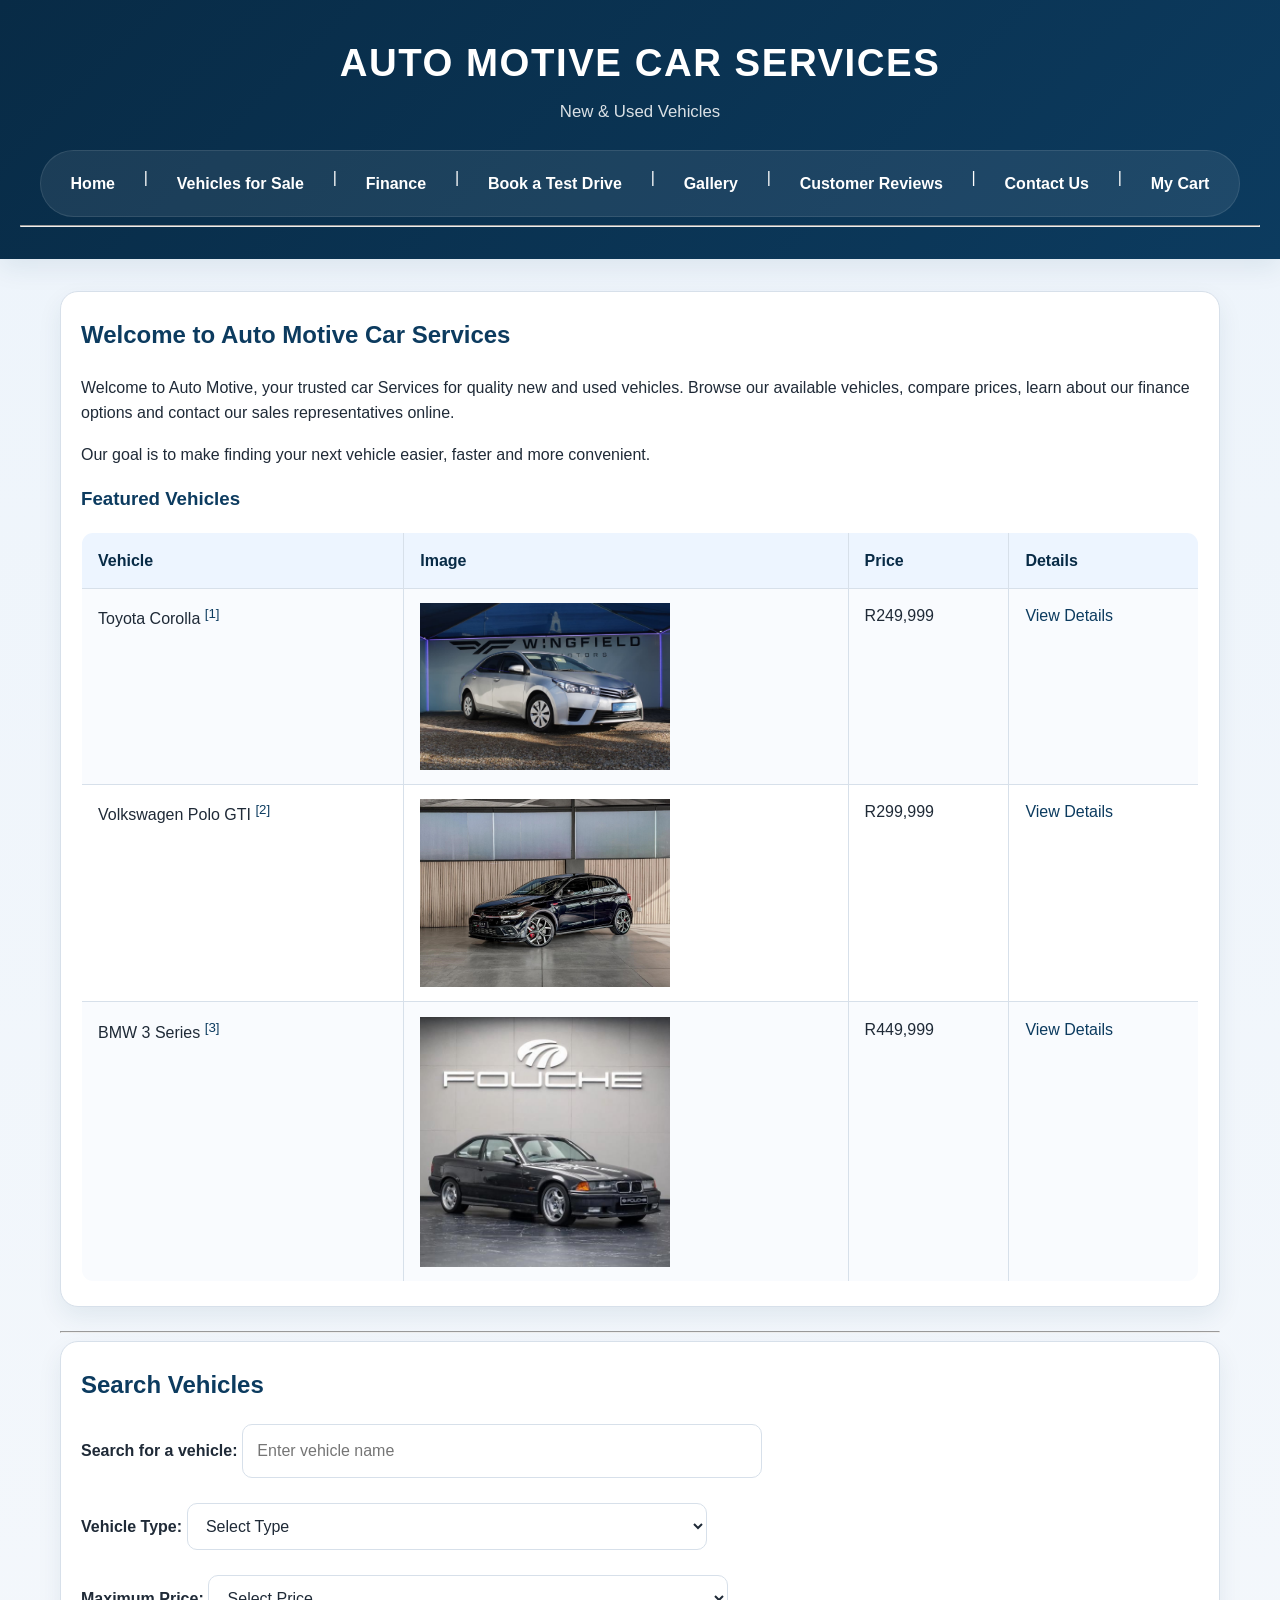
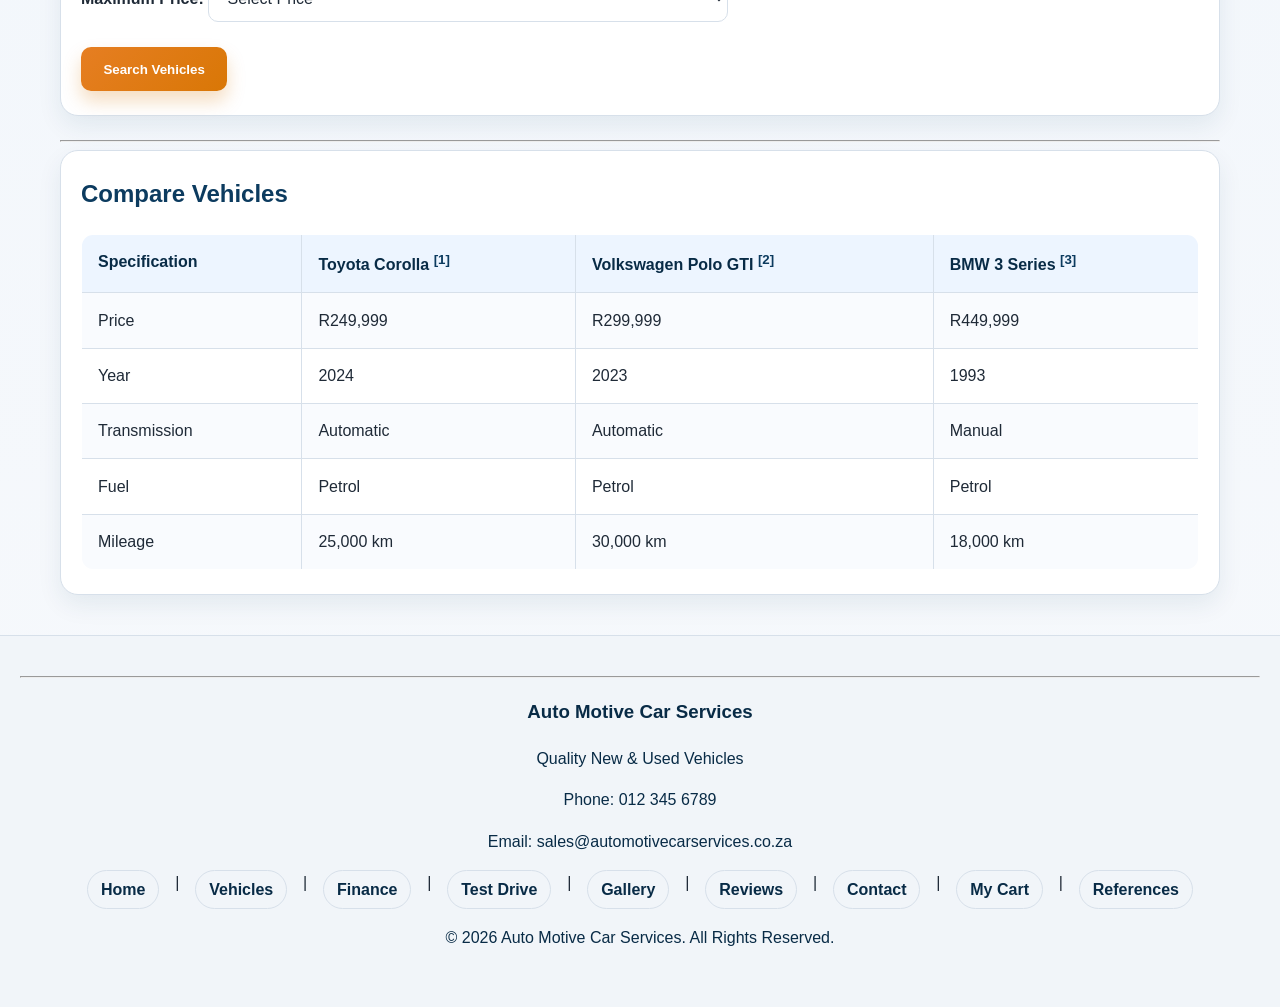
<file: AutoMotor Car Services/index.html>
<!DOCTYPE html>
<html lang="en">

<head>
    <meta charset="UTF-8">
    <meta name="viewport" content="width=device-width, initial-scale=1.0">
    <title>AUTO MOTIVE | CAR SERVICES - Home</title>
    <link rel="stylesheet" href="styles.css">
</head>

<body>

    <header>
        <h1>AUTO MOTIVE CAR SERVICES</h1>
        <p>New & Used Vehicles</p>

        <nav>
            <a href="index.html">Home</a> |
            <a href="vehicles.html">Vehicles for Sale</a> |
            <a href="finance.html">Finance</a> |
            <a href="test-drive.html">Book a Test Drive</a> |
            <a href="gallery.html">Gallery</a> |
            <a href="reviews.html">Customer Reviews</a> |
            <a href="contact.html">Contact Us</a> |
            <a href="cart.html">My Cart</a>
        </nav>

        <hr>
    </header>

    <main>

        <section id="home">

            <h2>Welcome to Auto Motive Car Services</h2>

            <p>
                Welcome to Auto Motive, your trusted car Services for quality
                new and used vehicles. Browse our available vehicles, compare
                prices, learn about our finance options and contact our sales
                representatives online.
            </p>

            <p>
                Our goal is to make finding your next vehicle easier, faster
                and more convenient.
            </p>

            <h3>Featured Vehicles</h3>

            <table border="1" cellpadding="10" cellspacing="0">

                <tr>
                    <th>Vehicle</th>
                    <th>Image</th>
                    <th>Price</th>
                    <th>Details</th>
                </tr>

                <tr>
                    <td>Toyota Corolla <sup><a href="references.html#vehicle-sources">[1]</a></sup></td>
                    <td>
                        <img src="toyota corolla.jpg"
                             alt="Toyota Corolla"
                             width="250">
                    </td>
                    <td>R249,999</td>
                    <td>
                        <a href="vehicles.html">View Details</a>
                    </td>
                </tr>

                <tr>
                    <td>Volkswagen Polo GTI <sup><a href="references.html#vehicle-sources">[2]</a></sup></td>
                    <td>
                        <img src="POLO GTI.jpg"
                             alt="Volkswagen Polo GTI"
                             width="250">
                    </td>
                    <td>R299,999</td>
                    <td>
                        <a href="vehicles.html">View Details</a>
                    </td>
                </tr>

                <tr>
                    <td>BMW 3 Series <sup><a href="references.html#vehicle-sources">[3]</a></sup></td>
                    <td>
                        <img src="M3 BMW.jpg"
                             alt="BMW 3 Series"
                             width="250">
                    </td>
                    <td>R449,999</td>
                    <td>
                        <a href="vehicles.html">View Details</a>
                    </td>
                </tr>

            </table>

        </section>

        <hr>


        <section id="search">

            <h2>Search Vehicles</h2>

            <form>

                <label for="searchVehicle">
                    Search for a vehicle:
                </label>

                <input type="search"
                       id="searchVehicle"
                       name="searchVehicle"
                       placeholder="Enter vehicle name">

                <br><br>

                <label for="vehicleType">
                    Vehicle Type:
                </label>

                <select id="vehicleType" name="vehicleType">

                    <option value="">Select Type</option>
                    <option value="sedan">Sedan</option>
                    <option value="suv">SUV</option>
                    <option value="hatchback">Hatchback</option>
                    <option value="bakkie">Bakkie</option>
                    <option value="coupe">Coupe</option>

                </select>

                <br><br>

                <label for="price">
                    Maximum Price:
                </label>

                <select id="price" name="price">

                    <option value="">Select Price</option>
                    <option value="200000">Under R200,000</option>
                    <option value="300000">Under R300,000</option>
                    <option value="400000">Under R400,000</option>
                    <option value="500000">Under R500,000</option>
                    <option value="1000000">Over R500,000</option>

                </select>

                <br><br>

                <input type="submit" value="Search Vehicles">

            </form>

        </section>

        <hr>

        <section id="comparison">

            <h2>Compare Vehicles</h2>

            <table border="1" cellpadding="10" cellspacing="0">

                <tr>
                    <th>Specification</th>
                    <th>Toyota Corolla <sup><a href="references.html#vehicle-sources">[1]</a></sup></th>
                    <th>Volkswagen Polo GTI <sup><a href="references.html#vehicle-sources">[2]</a></sup></th>
                    <th>BMW 3 Series <sup><a href="references.html#vehicle-sources">[3]</a></sup></th>
                </tr>

                <tr>
                    <td>Price</td>
                    <td>R249,999</td>
                    <td>R299,999</td>
                    <td>R449,999</td>
                </tr>

                <tr>
                    <td>Year</td>
                    <td>2024</td>
                    <td>2023</td>
                    <td>1993</td>
                </tr>

                <tr>
                    <td>Transmission</td>
                    <td>Automatic</td>
                    <td>Automatic</td>
                    <td>Manual</td>
                </tr>

                <tr>
                    <td>Fuel</td>
                    <td>Petrol</td>
                    <td>Petrol</td>
                    <td>Petrol</td>
                </tr>

                <tr>
                    <td>Mileage</td>
                    <td>25,000 km</td>
                    <td>30,000 km</td>
                    <td>18,000 km</td>
                </tr>

            </table>

        </section>

    </main>

    <footer>

        <hr>

        <h3>Auto Motive Car Services</h3>

        <p>
            Quality New & Used Vehicles
        </p>

        <p>
            Phone: 012 345 6789
        </p>

        <p>
            Email: sales@automotivecarservices.co.za
        </p>

        <nav>
            <a href="index.html">Home</a> |
            <a href="vehicles.html">Vehicles</a> |
            <a href="finance.html">Finance</a> |
            <a href="test-drive.html">Test Drive</a> |
            <a href="gallery.html">Gallery</a> |
            <a href="reviews.html">Reviews</a> |
            <a href="contact.html">Contact</a>
            | <a href="cart.html">My Cart</a> |
            <a href="references.html">References</a>
        </nav>

        <p>
            &copy; 2026 Auto Motive Car Services. All Rights Reserved.
        </p>

    </footer>

</body>

</html>
</file>
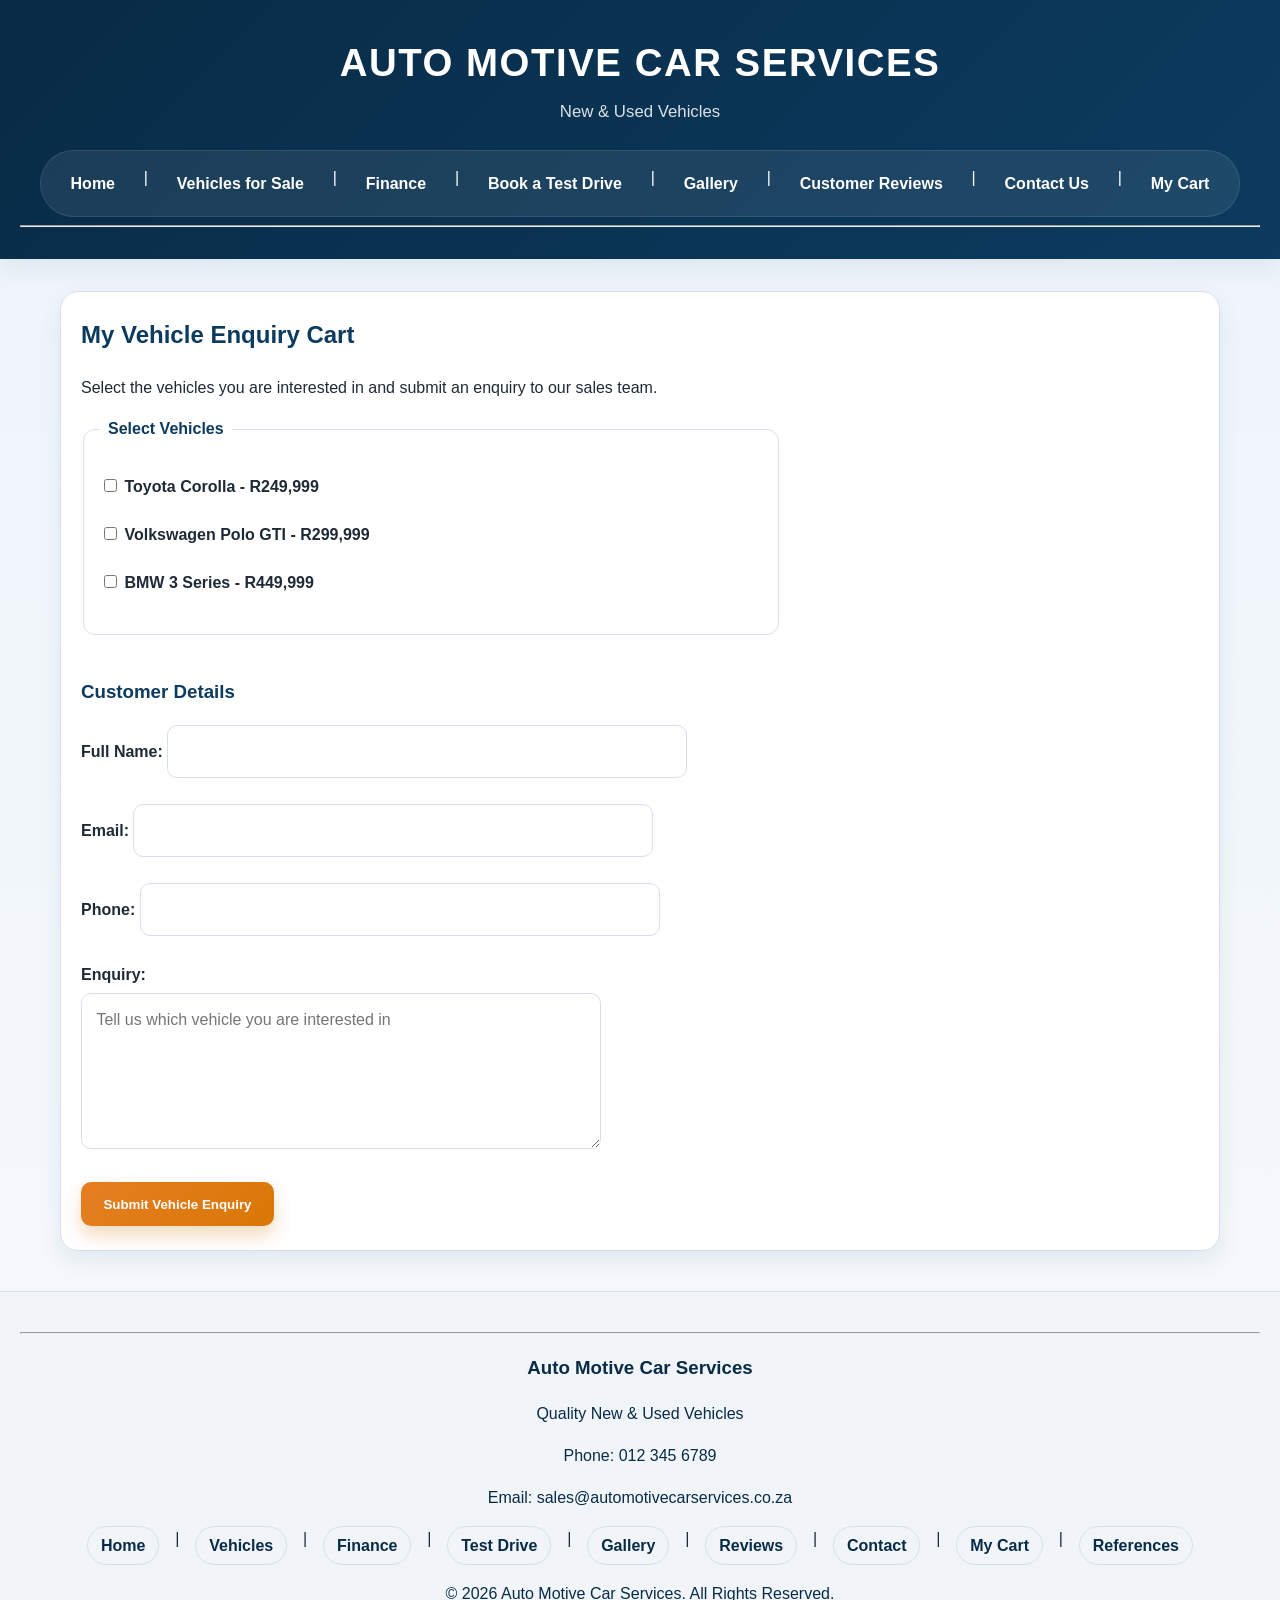
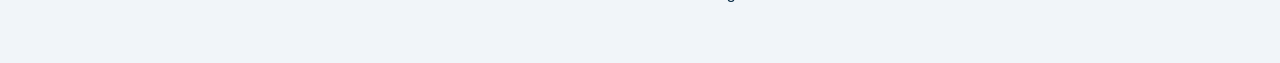
<file: AutoMotor Car Services/cart.html>
<!DOCTYPE html>
<html lang="en">

<head>
    <meta charset="UTF-8">
    <meta name="viewport" content="width=device-width, initial-scale=1.0">
    <title>My Cart | AUTO MOTIVE</title>
    <link rel="stylesheet" href="styles.css">
</head>

<body>

    <header>
        <h1>AUTO MOTIVE CAR SERVICES</h1>
        <p>New & Used Vehicles</p>

        <nav>
            <a href="index.html">Home</a> |
            <a href="vehicles.html">Vehicles for Sale</a> |
            <a href="finance.html">Finance</a> |
            <a href="test-drive.html">Book a Test Drive</a> |
            <a href="gallery.html">Gallery</a> |
            <a href="reviews.html">Customer Reviews</a> |
            <a href="contact.html">Contact Us</a> |
            <a href="cart.html">My Cart</a>
        </nav>

        <hr>
    </header>

    <main>

        <section id="cart">

            <h2>My Vehicle Enquiry Cart</h2>

            <p>
                Select the vehicles you are interested in and submit
                an enquiry to our sales team.
            </p>

            <form>

                <fieldset>

                    <legend>Select Vehicles</legend>

                    <p>
                        <input type="checkbox"
                               id="cart1"
                               name="cartVehicles"
                               value="Toyota Corolla">

                        <label for="cart1">
                            Toyota Corolla - R249,999
                        </label>
                    </p>

                    <p>
                        <input type="checkbox"
                               id="cart2"
                               name="cartVehicles"
                               value="Volkswagen Polo GTI">

                        <label for="cart2">
                            Volkswagen Polo GTI - R299,999
                        </label>
                    </p>

                    <p>
                        <input type="checkbox"
                               id="cart3"
                               name="cartVehicles"
                               value="BMW 3 Series">

                        <label for="cart3">
                            BMW 3 Series - R449,999
                        </label>
                    </p>

                </fieldset>

                <br>

                <h3>Customer Details</h3>

                <label for="cartName">
                    Full Name:
                </label>

                <input type="text"
                       id="cartName"
                       name="cartName"
                       required>

                <br><br>

                <label for="cartEmail">
                    Email:
                </label>

                <input type="email"
                       id="cartEmail"
                       name="cartEmail"
                       required>

                <br><br>

                <label for="cartPhone">
                    Phone:
                </label>

                <input type="tel"
                       id="cartPhone"
                       name="cartPhone">

                <br><br>

                <label for="cartMessage">
                    Enquiry:
                </label>

                <br>

                <textarea id="cartMessage"
                          name="cartMessage"
                          rows="5"
                          cols="40"
                          placeholder="Tell us which vehicle you are interested in"></textarea>

                <br><br>

                <input type="submit"
                       value="Submit Vehicle Enquiry">

            </form>

        </section>

    </main>

    <footer>

        <hr>

        <h3>Auto Motive Car Services</h3>

        <p>
            Quality New & Used Vehicles
        </p>

        <p>
            Phone: 012 345 6789
        </p>

        <p>
            Email: sales@automotivecarservices.co.za
        </p>

        <nav>
            <a href="index.html">Home</a> |
            <a href="vehicles.html">Vehicles</a> |
            <a href="finance.html">Finance</a> |
            <a href="test-drive.html">Test Drive</a> |
            <a href="gallery.html">Gallery</a> |
            <a href="reviews.html">Reviews</a> |
            <a href="contact.html">Contact</a>
            | <a href="cart.html">My Cart</a> |
            <a href="references.html">References</a>
        </nav>

        <p>
            &copy; 2026 Auto Motive Car Services. All Rights Reserved.
        </p>

    </footer>

</body>

</html>
</file>
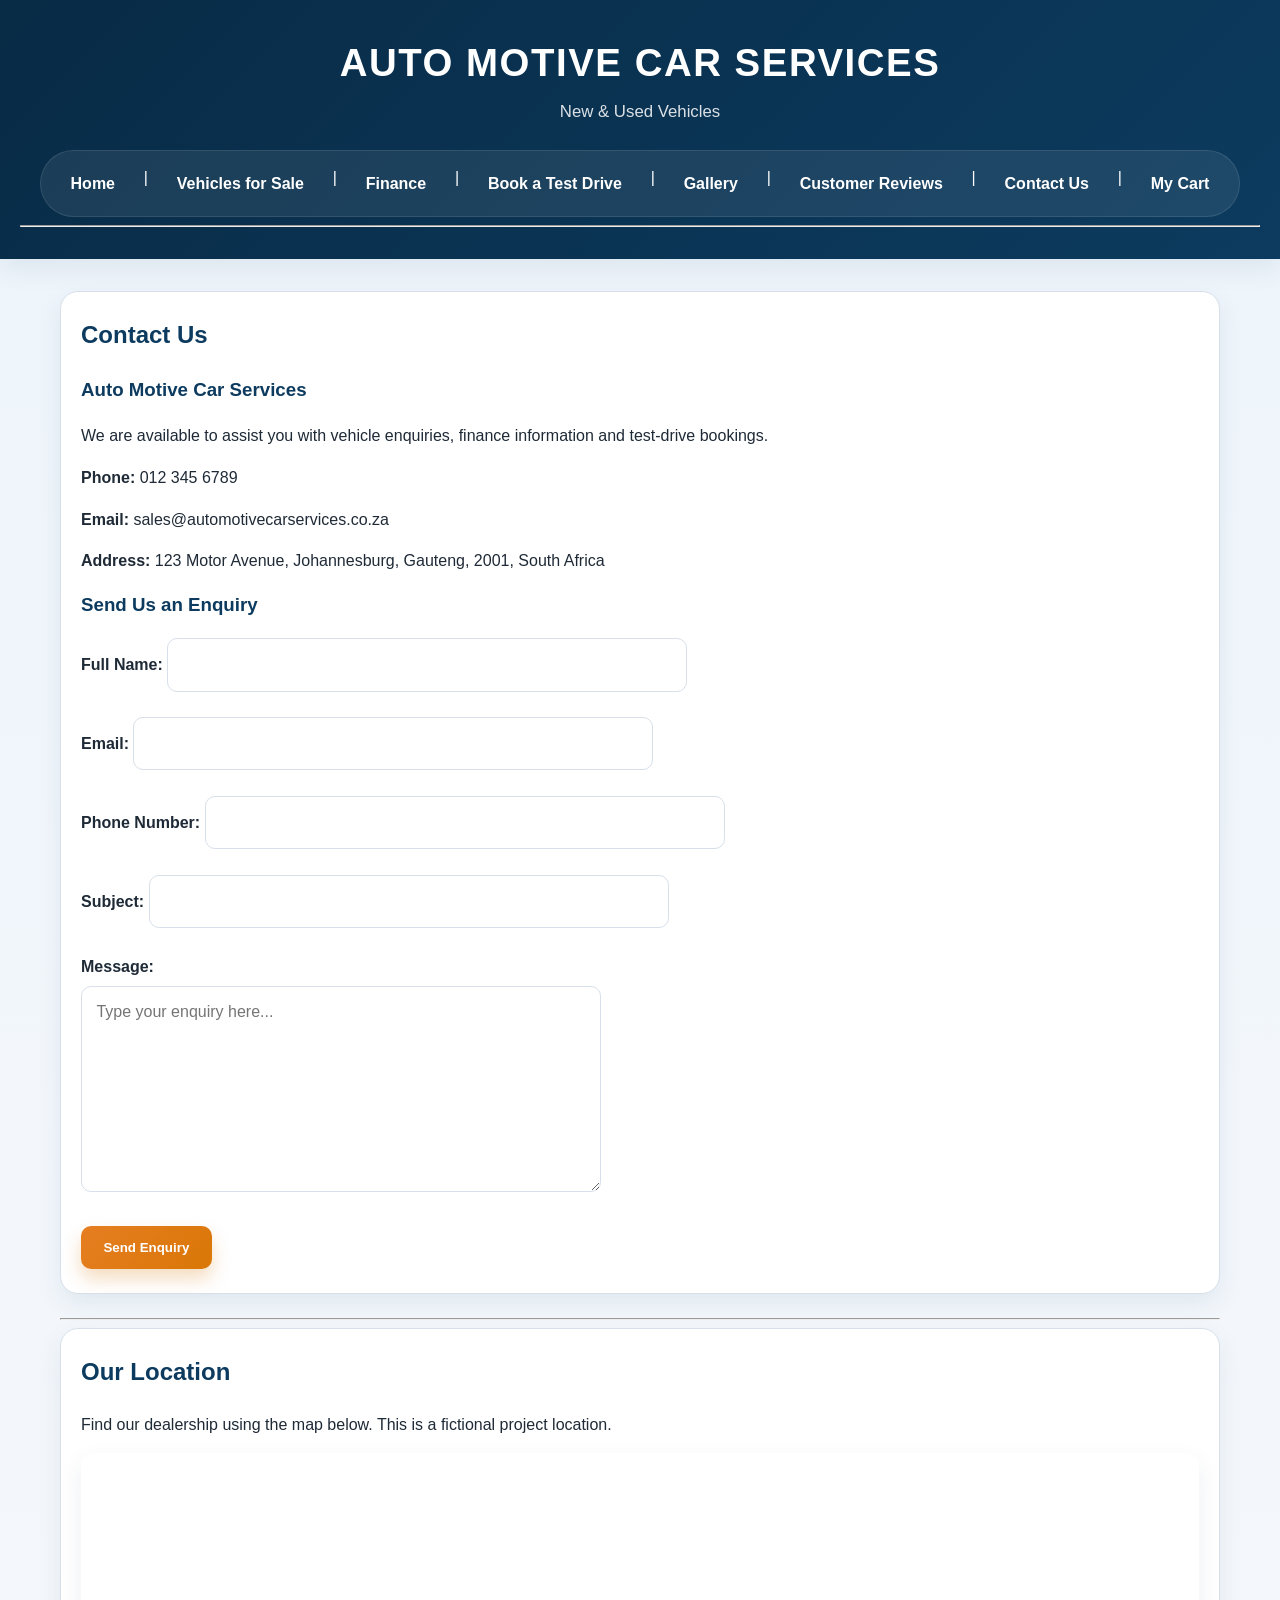
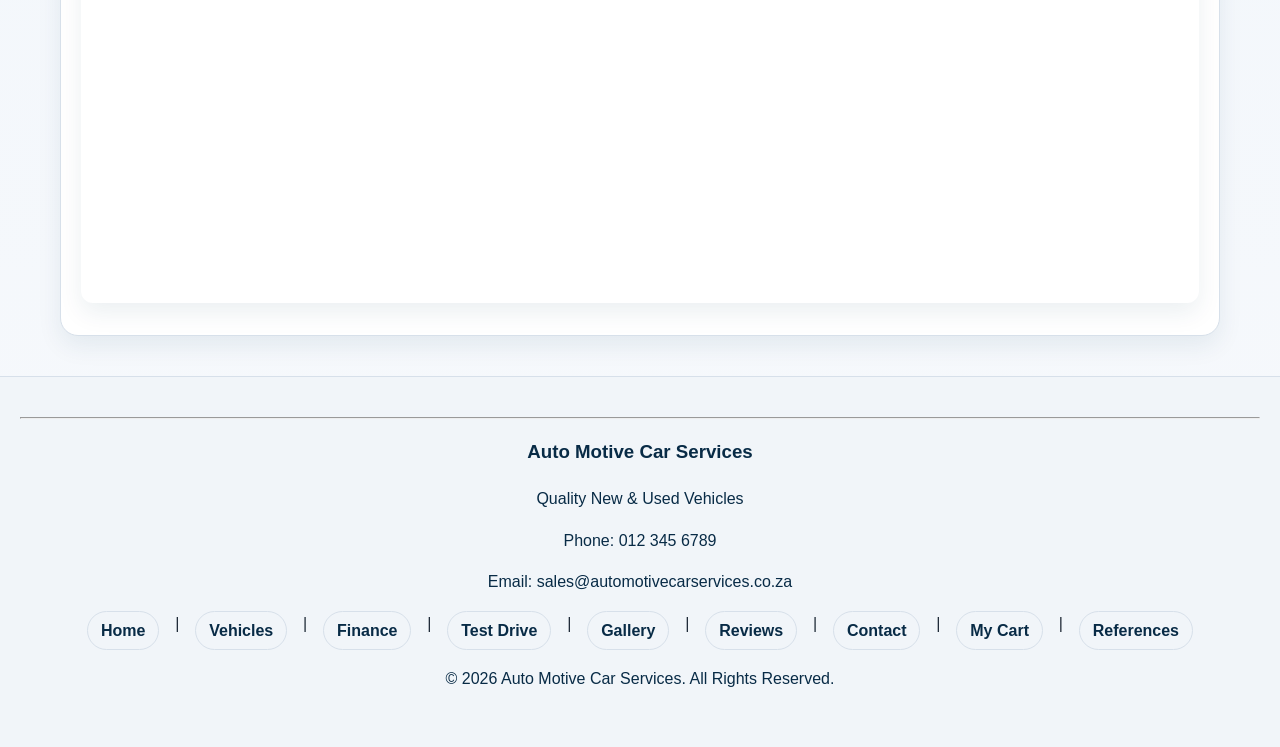
<file: AutoMotor Car Services/contact.html>
<!DOCTYPE html>
<html lang="en">

<head>
    <meta charset="UTF-8">
    <meta name="viewport" content="width=device-width, initial-scale=1.0">
    <title>Contact Us | AUTO MOTIVE</title>
    <link rel="stylesheet" href="styles.css">
</head>

<body>

    <header>
        <h1>AUTO MOTIVE CAR SERVICES</h1>
        <p>New & Used Vehicles</p>

        <nav>
            <a href="index.html">Home</a> |
            <a href="vehicles.html">Vehicles for Sale</a> |
            <a href="finance.html">Finance</a> |
            <a href="test-drive.html">Book a Test Drive</a> |
            <a href="gallery.html">Gallery</a> |
            <a href="reviews.html">Customer Reviews</a> |
            <a href="contact.html">Contact Us</a> |
            <a href="cart.html">My Cart</a>
        </nav>

        <hr>
    </header>

    <main>

        <section id="contact">

            <h2>Contact Us</h2>

            <h3>Auto Motive Car Services</h3>

            <p>
                We are available to assist you with vehicle enquiries,
                finance information and test-drive bookings.
            </p>

            <p>
                <strong>Phone:</strong>
                012 345 6789
            </p>

            <p>
                <strong>Email:</strong>
                sales@automotivecarservices.co.za
            </p>

            <p>
                <strong>Address:</strong>
                123 Motor Avenue, Johannesburg, Gauteng, 2001, South Africa
            </p>

            <h3>Send Us an Enquiry</h3>

            <form>

                <label for="contactName">
                    Full Name:
                </label>

                <input type="text"
                       id="contactName"
                       name="contactName"
                       required>

                <br><br>

                <label for="contactEmail">
                    Email:
                </label>

                <input type="email"
                       id="contactEmail"
                       name="contactEmail"
                       required>

                <br><br>

                <label for="contactPhone">
                    Phone Number:
                </label>

                <input type="tel"
                       id="contactPhone"
                       name="contactPhone">

                <br><br>

                <label for="contactSubject">
                    Subject:
                </label>

                <input type="text"
                       id="contactSubject"
                       name="contactSubject">

                <br><br>

                <label for="contactMessage">
                    Message:
                </label>

                <br>

                <textarea id="contactMessage"
                          name="contactMessage"
                          rows="7"
                          cols="45"
                          placeholder="Type your enquiry here..."
                          required></textarea>

                <br><br>

                <input type="submit"
                       value="Send Enquiry">

            </form>

        </section>

        <hr>

        <section id="location">

            <h2>Our Location</h2>

            <p>
                Find our dealership using the map below. This is a fictional project location.
            </p>

            <iframe
                src="https://www.google.com/maps?q=Motor+Avenue,+Johannesburg,+Gauteng,+South+Africa&output=embed"
                width="600"
                height="450"
                loading="lazy"
                title="Auto Motive car services Location">
            </iframe>

        </section>

    </main>

    <footer>

        <hr>

        <h3>Auto Motive Car Services</h3>

        <p>
            Quality New & Used Vehicles
        </p>

        <p>
            Phone: 012 345 6789
        </p>

        <p>
            Email: sales@automotivecarservices.co.za
        </p>

        <nav>
            <a href="index.html">Home</a> |
            <a href="vehicles.html">Vehicles</a> |
            <a href="finance.html">Finance</a> |
            <a href="test-drive.html">Test Drive</a> |
            <a href="gallery.html">Gallery</a> |
            <a href="reviews.html">Reviews</a> |
            <a href="contact.html">Contact</a>
            | <a href="cart.html">My Cart</a> |
            <a href="references.html">References</a>
        </nav>

        <p>
            &copy; 2026 Auto Motive Car Services. All Rights Reserved.
        </p>

    </footer>

</body>

</html>
</file>
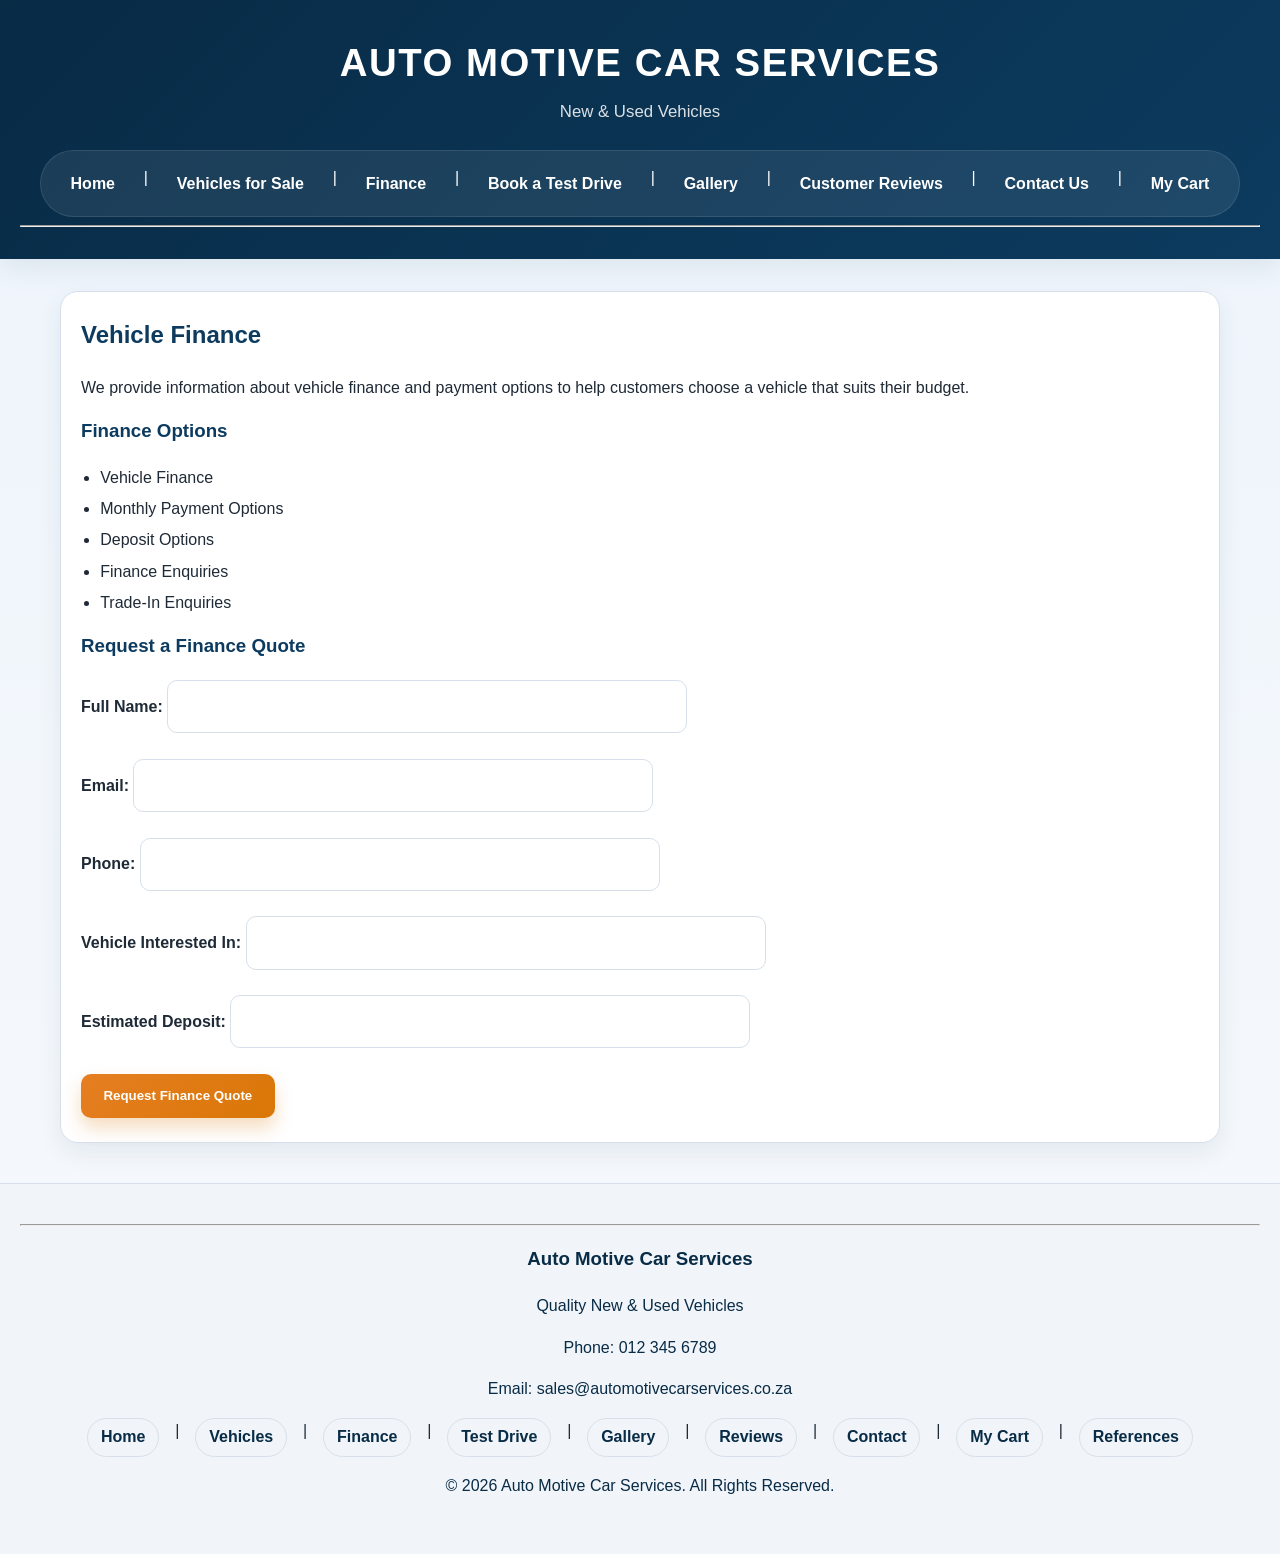
<file: AutoMotor Car Services/finance.html>
<!DOCTYPE html>
<html lang="en">

<head>
    <meta charset="UTF-8">
    <meta name="viewport" content="width=device-width, initial-scale=1.0">
    <title>Finance | AUTO MOTIVE</title>
    <link rel="stylesheet" href="styles.css">
</head>

<body>

    <header>
        <h1>AUTO MOTIVE CAR SERVICES</h1>
        <p>New & Used Vehicles</p>

        <nav>
            <a href="index.html">Home</a> |
            <a href="vehicles.html">Vehicles for Sale</a> |
            <a href="finance.html">Finance</a> |
            <a href="test-drive.html">Book a Test Drive</a> |
            <a href="gallery.html">Gallery</a> |
            <a href="reviews.html">Customer Reviews</a> |
            <a href="contact.html">Contact Us</a> |
            <a href="cart.html">My Cart</a>
        </nav>

        <hr>
    </header>

    <main>

        <section id="finance">

            <h2>Vehicle Finance</h2>

            <p>
                We provide information about vehicle finance and payment
                options to help customers choose a vehicle that suits
                their budget.
            </p>

            <h3>Finance Options</h3>

            <ul>
                <li>Vehicle Finance</li>
                <li>Monthly Payment Options</li>
                <li>Deposit Options</li>
                <li>Finance Enquiries</li>
                <li>Trade-In Enquiries</li>
            </ul>

            <h3>Request a Finance Quote</h3>

            <form>

                <label for="financeName">
                    Full Name:
                </label>

                <input type="text"
                       id="financeName"
                       name="financeName"
                       required>

                <br><br>

                <label for="financeEmail">
                    Email:
                </label>

                <input type="email"
                       id="financeEmail"
                       name="financeEmail"
                       required>

                <br><br>

                <label for="financePhone">
                    Phone:
                </label>

                <input type="tel"
                       id="financePhone"
                       name="financePhone">

                <br><br>

                <label for="financeVehicle">
                    Vehicle Interested In:
                </label>

                <input type="text"
                       id="financeVehicle"
                       name="financeVehicle">

                <br><br>

                <label for="deposit">
                    Estimated Deposit:
                </label>

                <input type="number"
                       id="deposit"
                       name="deposit">

                <br><br>

                <input type="submit"
                       value="Request Finance Quote">

            </form>

        </section>

    </main>

    <footer>

        <hr>

        <h3>Auto Motive Car Services</h3>

        <p>
            Quality New & Used Vehicles
        </p>

        <p>
            Phone: 012 345 6789
        </p>

        <p>
            Email: sales@automotivecarservices.co.za
        </p>

        <nav>
            <a href="index.html">Home</a> |
            <a href="vehicles.html">Vehicles</a> |
            <a href="finance.html">Finance</a> |
            <a href="test-drive.html">Test Drive</a> |
            <a href="gallery.html">Gallery</a> |
            <a href="reviews.html">Reviews</a> |
            <a href="contact.html">Contact</a>
            | <a href="cart.html">My Cart</a> |
            <a href="references.html">References</a>
        </nav>

        <p>
            &copy; 2026 Auto Motive Car Services. All Rights Reserved.
        </p>

    </footer>

</body>

</html>
</file>
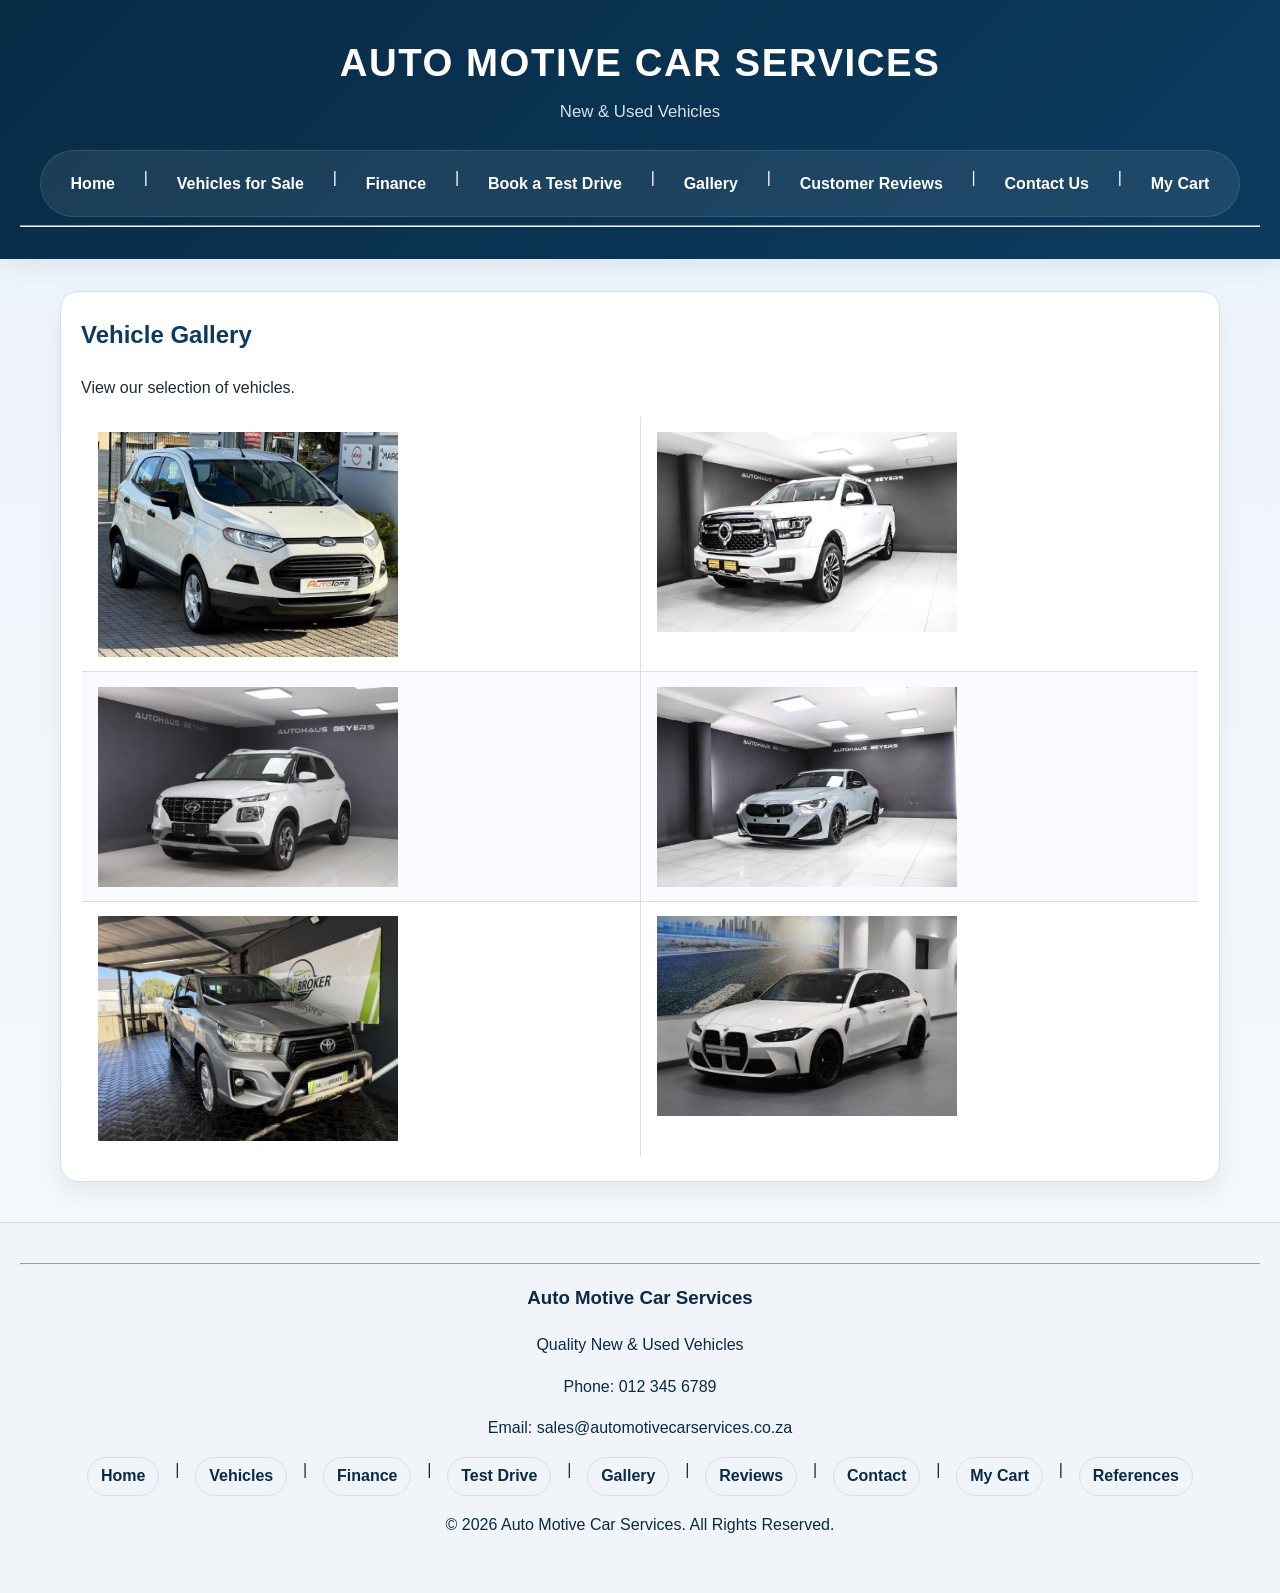
<file: AutoMotor Car Services/gallery.html>
<!DOCTYPE html>
<html lang="en">

<head>
    <meta charset="UTF-8">
    <meta name="viewport" content="width=device-width, initial-scale=1.0">
    <title>Gallery | AUTO MOTIVE</title>
    <link rel="stylesheet" href="styles.css">
</head>

<body>

    <header>
        <h1>AUTO MOTIVE CAR SERVICES</h1>
        <p>New & Used Vehicles</p>

        <nav>
            <a href="index.html">Home</a> |
            <a href="vehicles.html">Vehicles for Sale</a> |
            <a href="finance.html">Finance</a> |
            <a href="test-drive.html">Book a Test Drive</a> |
            <a href="gallery.html">Gallery</a> |
            <a href="reviews.html">Customer Reviews</a> |
            <a href="contact.html">Contact Us</a> |
            <a href="cart.html">My Cart</a>
        </nav>

        <hr>
    </header>

    <main>

        <section id="gallery">

            <h2>Vehicle Gallery</h2>

            <p>
                View our selection of vehicles.
            </p>

            <table cellpadding="15">

                <tr>

                    <td>
                        <img src="Fit960x540 (1).jpg"
                             alt="Vehicle Gallery Image 1"
                             width="300">
                    </td>

                    <td>
                        <img src="Fit960x540 (2).jpg"
                             alt="Vehicle Gallery Image 2"
                             width="300">
                    </td>

                </tr>

                <tr>

                    <td>
                        <img src="Fit960x540 (3).jpg"
                             alt="Vehicle Gallery Image 3"
                             width="300">
                    </td>

                    <td>
                        <img src="Fit960x540 (4).jpg"
                             alt="Vehicle Gallery Image 4"
                             width="300">
                    </td>

                </tr>

                <tr>

                    <td>
                        <img src="Fit960x540 (5).jpg"
                             alt="Vehicle Gallery Image 5"
                             width="300">
                    </td>

                    <td>
                        <img src="Fit960x540 (6).jpg"
                             alt="Vehicle Gallery Image 6"
                             width="300">
                    </td>

                </tr>

            </table>

        </section>

    </main>

    <footer>

        <hr>

        <h3>Auto Motive Car Services</h3>

        <p>
            Quality New & Used Vehicles
        </p>

        <p>
            Phone: 012 345 6789
        </p>

        <p>
            Email: sales@automotivecarservices.co.za
        </p>

        <nav>
            <a href="index.html">Home</a> |
            <a href="vehicles.html">Vehicles</a> |
            <a href="finance.html">Finance</a> |
            <a href="test-drive.html">Test Drive</a> |
            <a href="gallery.html">Gallery</a> |
            <a href="reviews.html">Reviews</a> |
            <a href="contact.html">Contact</a>
            | <a href="cart.html">My Cart</a> |
            <a href="references.html">References</a>
        </nav>

        <p>
            &copy; 2026 Auto Motive Car Services. All Rights Reserved.
        </p>

    </footer>

</body>

</html>
</file>
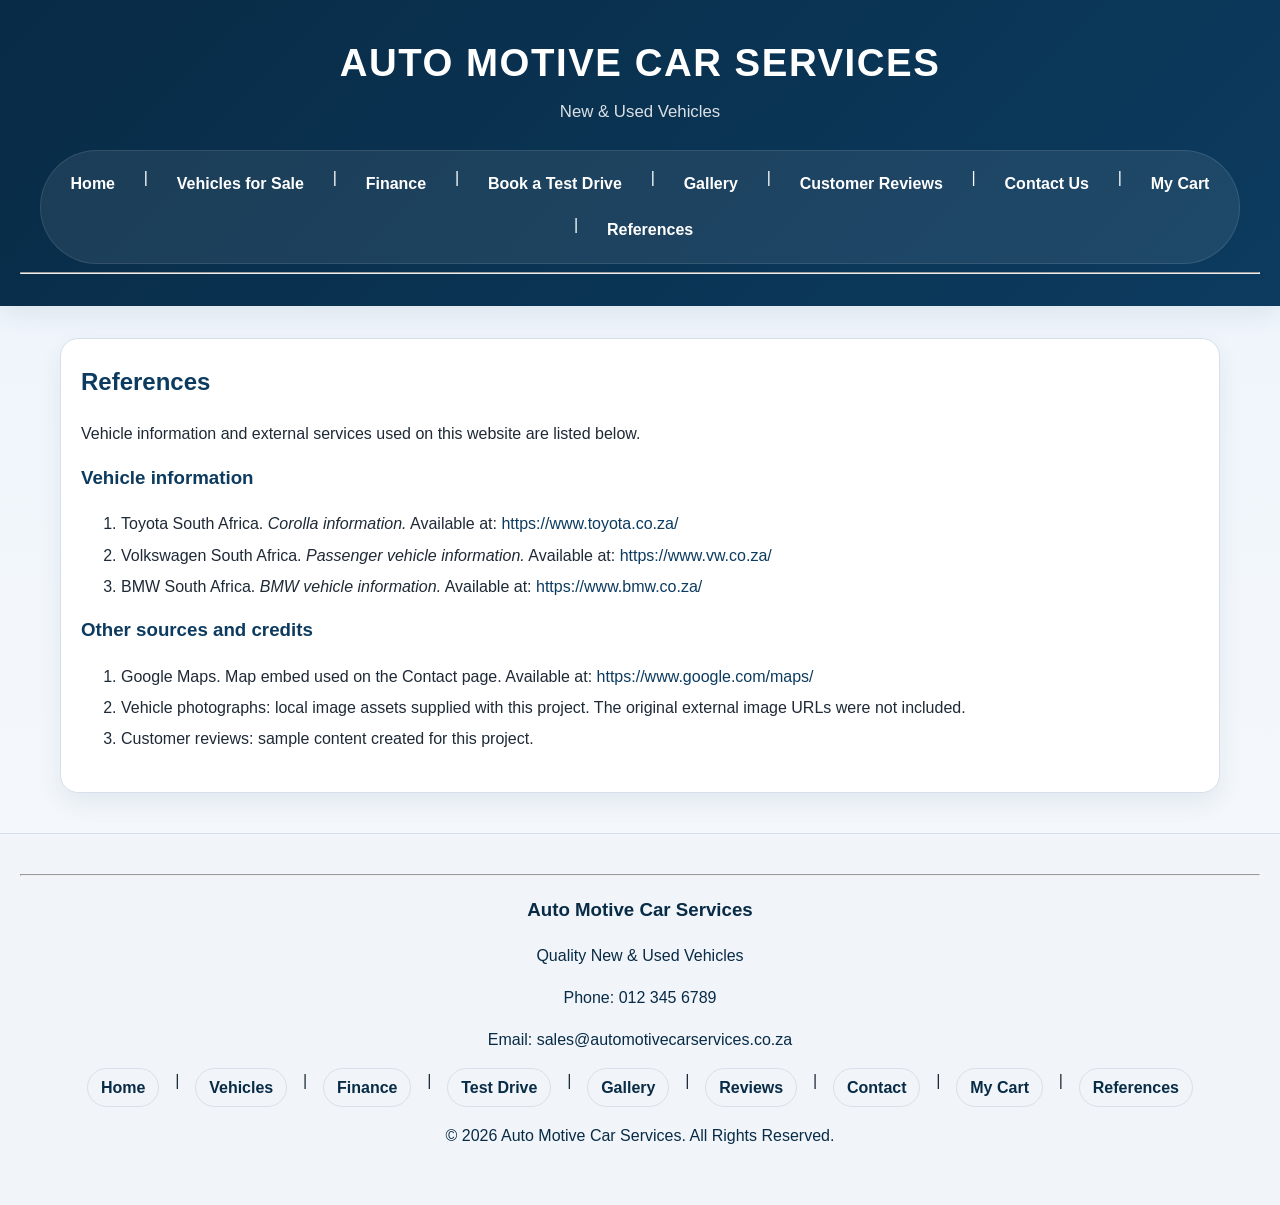
<file: AutoMotor Car Services/references.html>
<!DOCTYPE html>
<html lang="en">

<head>
    <meta charset="UTF-8">
    <meta name="viewport" content="width=device-width, initial-scale=1.0">
    <title>References | AUTO MOTIVE</title>
    <link rel="stylesheet" href="styles.css">
</head>

<body>

    <header>
        <h1>AUTO MOTIVE CAR SERVICES</h1>
        <p>New & Used Vehicles</p>

        <nav>
            <a href="index.html">Home</a> |
            <a href="vehicles.html">Vehicles for Sale</a> |
            <a href="finance.html">Finance</a> |
            <a href="test-drive.html">Book a Test Drive</a> |
            <a href="gallery.html">Gallery</a> |
            <a href="reviews.html">Customer Reviews</a> |
            <a href="contact.html">Contact Us</a> |
            <a href="cart.html">My Cart</a> |
            <a href="references.html">References</a>
        </nav>

        <hr>
    </header>

    <main>

        <section id="references">
            <h2>References</h2>

            <p>Vehicle information and external services used on this website are listed below.</p>

            <h3 id="vehicle-sources">Vehicle information</h3>
            <ol>
                <li>Toyota South Africa. <em>Corolla information.</em> Available at: <a href="https://www.toyota.co.za/">https://www.toyota.co.za/</a></li>
                <li>Volkswagen South Africa. <em>Passenger vehicle information.</em> Available at: <a href="https://www.vw.co.za/">https://www.vw.co.za/</a></li>
                <li>BMW South Africa. <em>BMW vehicle information.</em> Available at: <a href="https://www.bmw.co.za/">https://www.bmw.co.za/</a></li>
            </ol>

            <h3 id="other-sources">Other sources and credits</h3>
            <ol>
                <li>Google Maps. Map embed used on the Contact page. Available at: <a href="https://www.google.com/maps/">https://www.google.com/maps/</a></li>
                <li>Vehicle photographs: local image assets supplied with this project. The original external image URLs were not included.</li>
                <li>Customer reviews: sample content created for this project.</li>
            </ol>
        </section>
    </main>

    <footer>
        <hr>
        <h3>Auto Motive Car Services</h3>
        <p>Quality New &amp; Used Vehicles</p>
        <p>Phone: 012 345 6789</p>
        <p>Email: sales@automotivecarservices.co.za</p>
        <nav>
            <a href="index.html">Home</a> |
            <a href="vehicles.html">Vehicles</a> |
            <a href="finance.html">Finance</a> |
            <a href="test-drive.html">Test Drive</a> |
            <a href="gallery.html">Gallery</a> |
            <a href="reviews.html">Reviews</a> |
            <a href="contact.html">Contact</a> |
            <a href="cart.html">My Cart</a> |
            <a href="references.html">References</a>
        </nav>
        <p>&copy; 2026 Auto Motive Car Services. All Rights Reserved.</p>
    </footer>

</body>

</html>
</file>
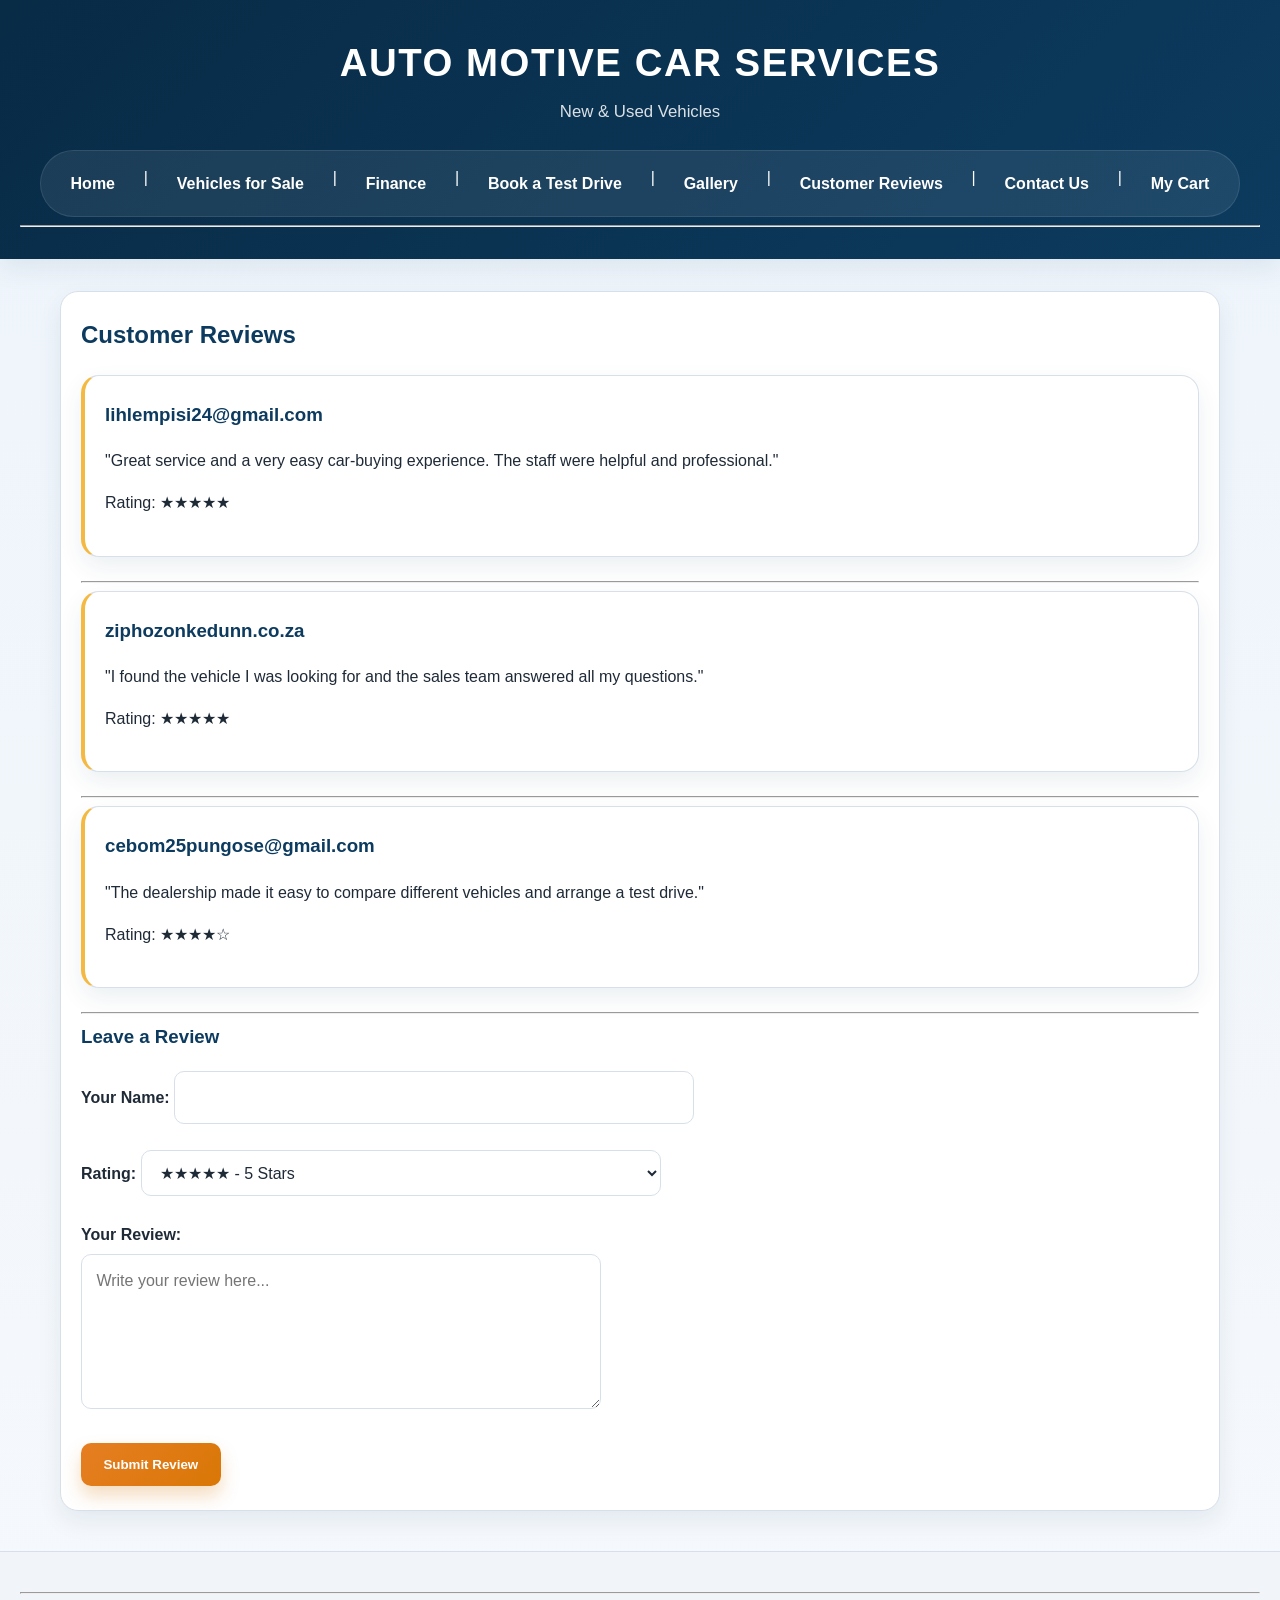
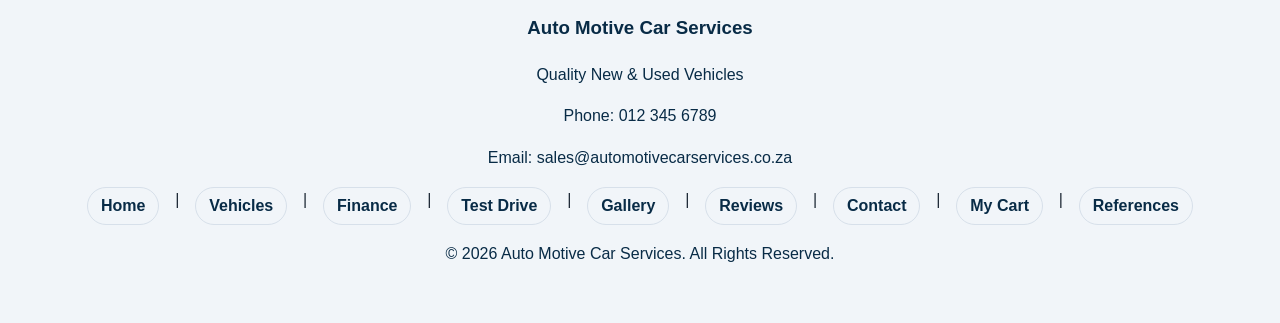
<file: AutoMotor Car Services/reviews.html>
<!DOCTYPE html>
<html lang="en">

<head>
    <meta charset="UTF-8">
    <meta name="viewport" content="width=device-width, initial-scale=1.0">
    <title>Customer Reviews | AUTO MOTIVE</title>
    <link rel="stylesheet" href="styles.css">
</head>

<body>

    <header>
        <h1>AUTO MOTIVE CAR SERVICES</h1>
        <p>New & Used Vehicles</p>

        <nav>
            <a href="index.html">Home</a> |
            <a href="vehicles.html">Vehicles for Sale</a> |
            <a href="finance.html">Finance</a> |
            <a href="test-drive.html">Book a Test Drive</a> |
            <a href="gallery.html">Gallery</a> |
            <a href="reviews.html">Customer Reviews</a> |
            <a href="contact.html">Contact Us</a> |
            <a href="cart.html">My Cart</a>
        </nav>

        <hr>
    </header>

    <main>

        <section id="reviews">

            <h2>Customer Reviews</h2>

            <article>

                <h3>lihlempisi24@gmail.com</h3>

                <p>
                    "Great service and a very easy car-buying experience.
                    The staff were helpful and professional."
                </p>

                <p>
                    Rating: ★★★★★
                </p>

            </article>

            <hr>

            <article>

                <h3>ziphozonkedunn.co.za</h3>

                <p>
                    "I found the vehicle I was looking for and the sales
                    team answered all my questions."
                </p>

                <p>
                    Rating: ★★★★★
                </p>

            </article>

            <hr>

            <article>

                <h3>cebom25pungose@gmail.com</h3>

                <p>
                    "The dealership made it easy to compare different
                    vehicles and arrange a test drive."
                </p>

                <p>
                    Rating: ★★★★☆
                </p>

            </article>

            <hr>

            <h3>Leave a Review</h3>

            <form>

                <label for="reviewName">
                    Your Name:
                </label>

                <input type="text"
                       id="reviewName"
                       name="reviewName"
                       required>

                <br><br>

                <label for="rating">
                    Rating:
                </label>

                <select id="rating"
                        name="rating">

                    <option>★★★★★ - 5 Stars</option>
                    <option>★★★★☆ - 4 Stars</option>
                    <option>★★★☆☆ - 3 Stars</option>
                    <option>★★☆☆☆ - 2 Stars</option>
                    <option>★☆☆☆☆ - 1 Star</option>

                </select>

                <br><br>

                <label for="review">
                    Your Review:
                </label>

                <br>

                <textarea id="review"
                          name="review"
                          rows="5"
                          cols="40"
                          placeholder="Write your review here..."
                          required></textarea>

                <br><br>

                <input type="submit"
                       value="Submit Review">

            </form>

        </section>

    </main>

    <footer>

        <hr>

        <h3>Auto Motive Car Services</h3>

        <p>
            Quality New & Used Vehicles
        </p>

        <p>
            Phone: 012 345 6789
        </p>

        <p>
            Email: sales@automotivecarservices.co.za
        </p>

        <nav>
            <a href="index.html">Home</a> |
            <a href="vehicles.html">Vehicles</a> |
            <a href="finance.html">Finance</a> |
            <a href="test-drive.html">Test Drive</a> |
            <a href="gallery.html">Gallery</a> |
            <a href="reviews.html">Reviews</a> |
            <a href="contact.html">Contact</a>
            | <a href="cart.html">My Cart</a> |
            <a href="references.html">References</a>
        </nav>

        <p>
            &copy; 2026 Auto Motive Car Services. All Rights Reserved.
        </p>

    </footer>

</body>

</html>
</file>
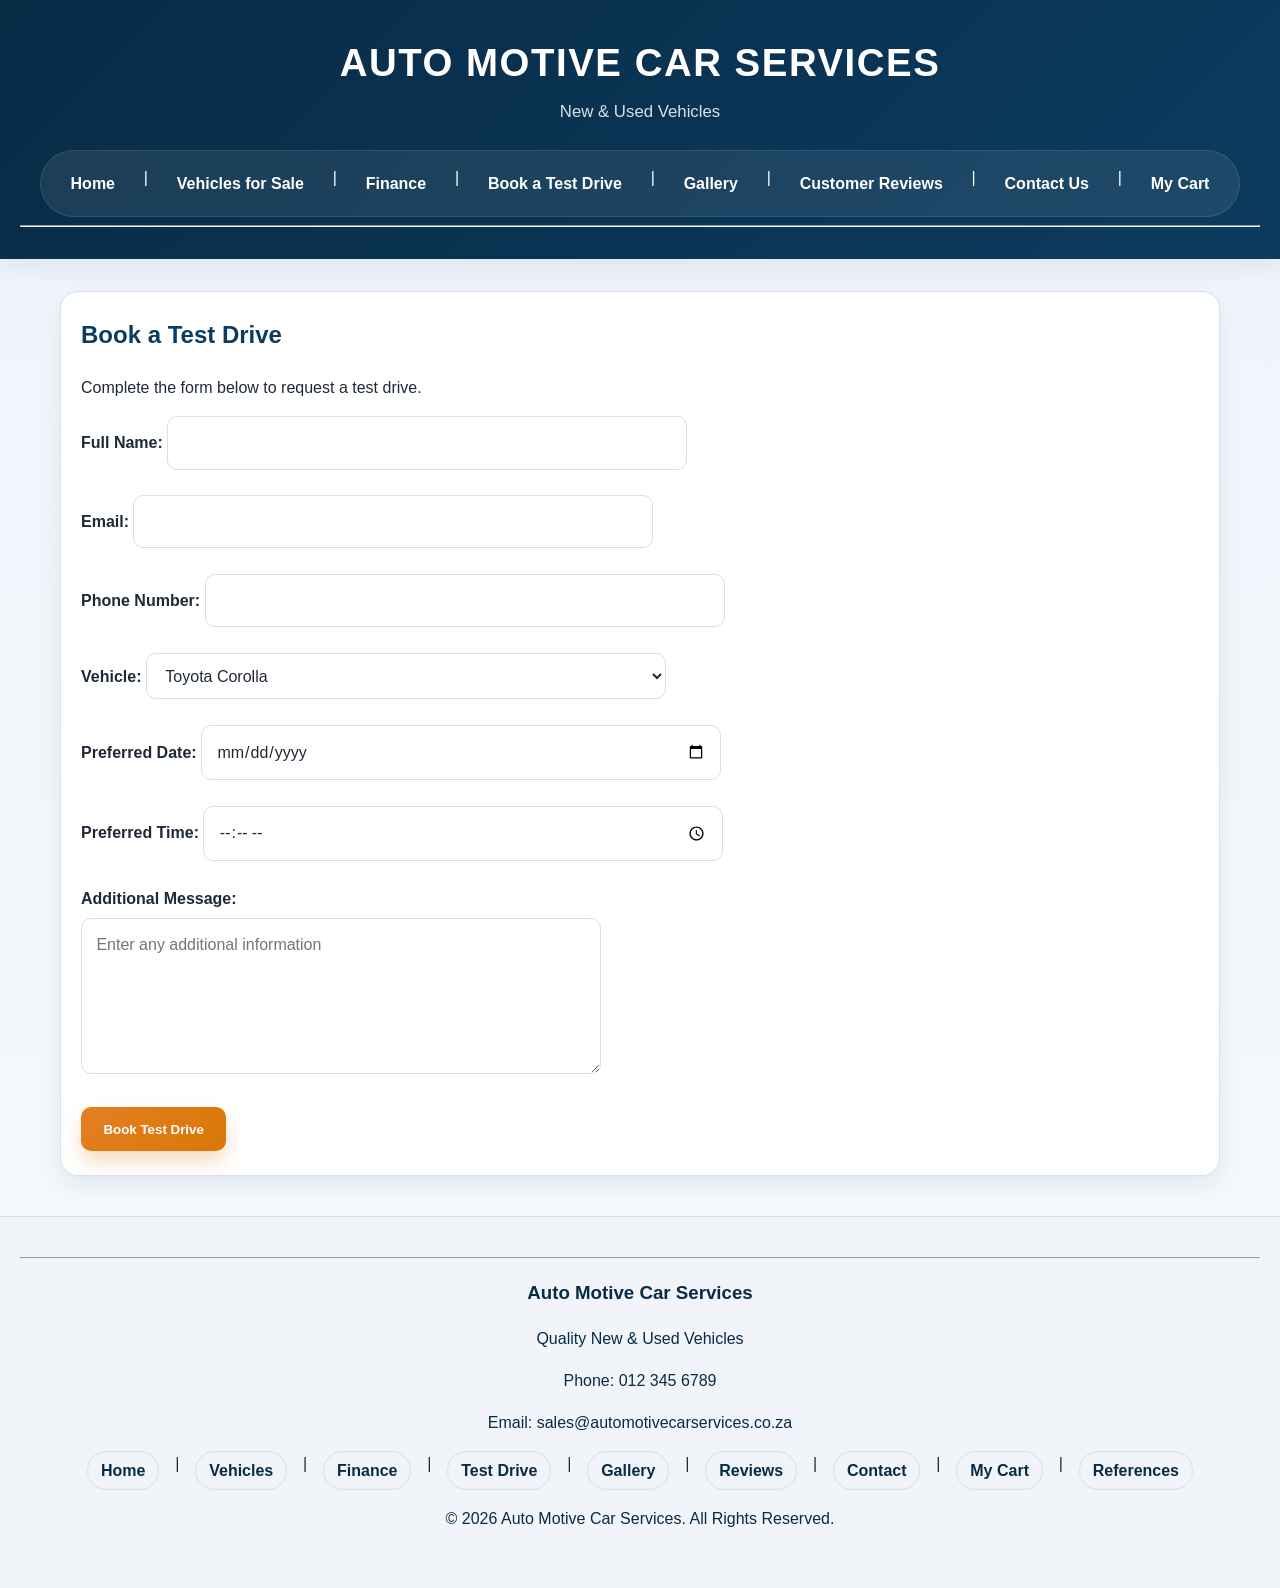
<file: AutoMotor Car Services/test-drive.html>
<!DOCTYPE html>
<html lang="en">

<head>
    <meta charset="UTF-8">
    <meta name="viewport" content="width=device-width, initial-scale=1.0">
    <title>Book a Test Drive | AUTO MOTIVE</title>
    <link rel="stylesheet" href="styles.css">
</head>

<body>

    <header>
        <h1>AUTO MOTIVE CAR SERVICES</h1>
        <p>New & Used Vehicles</p>

        <nav>
            <a href="index.html">Home</a> |
            <a href="vehicles.html">Vehicles for Sale</a> |
            <a href="finance.html">Finance</a> |
            <a href="test-drive.html">Book a Test Drive</a> |
            <a href="gallery.html">Gallery</a> |
            <a href="reviews.html">Customer Reviews</a> |
            <a href="contact.html">Contact Us</a> |
            <a href="cart.html">My Cart</a>
        </nav>

        <hr>
    </header>

    <main>

        <section id="test-drive">

            <h2>Book a Test Drive</h2>

            <p>
                Complete the form below to request a test drive.
            </p>

            <form>

                <label for="name">
                    Full Name:
                </label>

                <input type="text"
                       id="name"
                       name="name"
                       required>

                <br><br>

                <label for="email">
                    Email:
                </label>

                <input type="email"
                       id="email"
                       name="email"
                       required>

                <br><br>

                <label for="phone">
                    Phone Number:
                </label>

                <input type="tel"
                       id="phone"
                       name="phone"
                       required>

                <br><br>

                <label for="testVehicle">
                    Vehicle:
                </label>

                <select id="testVehicle"
                        name="testVehicle">

                    <option>Toyota Corolla</option>
                    <option>Volkswagen Polo GTI</option>
                    <option>BMW 3 Series</option>

                </select>

                <br><br>

                <label for="date">
                    Preferred Date:
                </label>

                <input type="date"
                       id="date"
                       name="date">

                <br><br>

                <label for="time">
                    Preferred Time:
                </label>

                <input type="time"
                       id="time"
                       name="time">

                <br><br>

                <label for="message">
                    Additional Message:
                </label>

                <br>

                <textarea id="message"
                          name="message"
                          rows="5"
                          cols="40"
                          placeholder="Enter any additional information"></textarea>

                <br><br>

                <input type="submit"
                       value="Book Test Drive">

            </form>

        </section>

    </main>

    <footer>

        <hr>

        <h3>Auto Motive Car Services</h3>

        <p>
            Quality New & Used Vehicles
        </p>

        <p>
            Phone: 012 345 6789
        </p>

        <p>
            Email: sales@automotivecarservices.co.za
        </p>

        <nav>
            <a href="index.html">Home</a> |
            <a href="vehicles.html">Vehicles</a> |
            <a href="finance.html">Finance</a> |
            <a href="test-drive.html">Test Drive</a> |
            <a href="gallery.html">Gallery</a> |
            <a href="reviews.html">Reviews</a> |
            <a href="contact.html">Contact</a>
            | <a href="cart.html">My Cart</a> |
            <a href="references.html">References</a>
        </nav>

        <p>
            &copy; 2026 Auto Motive Car Services. All Rights Reserved.
        </p>

    </footer>

</body>

</html>
</file>
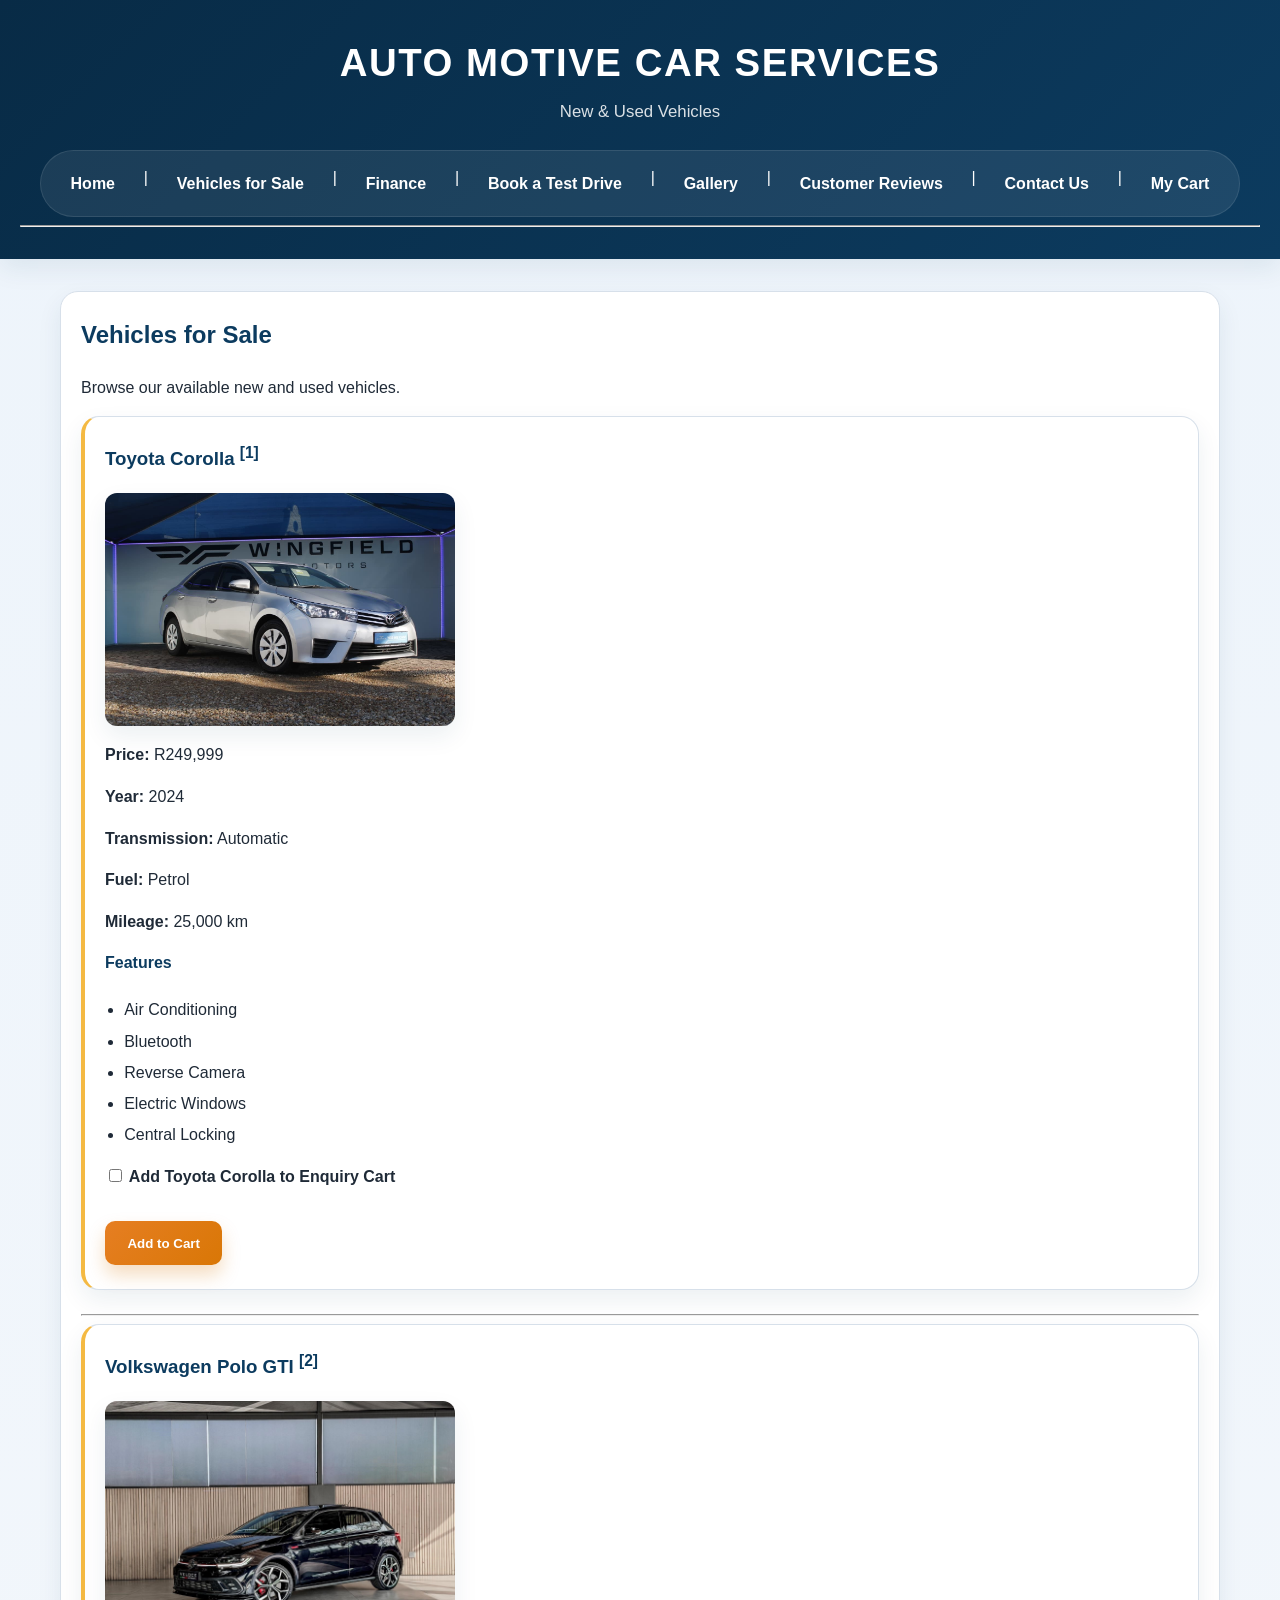
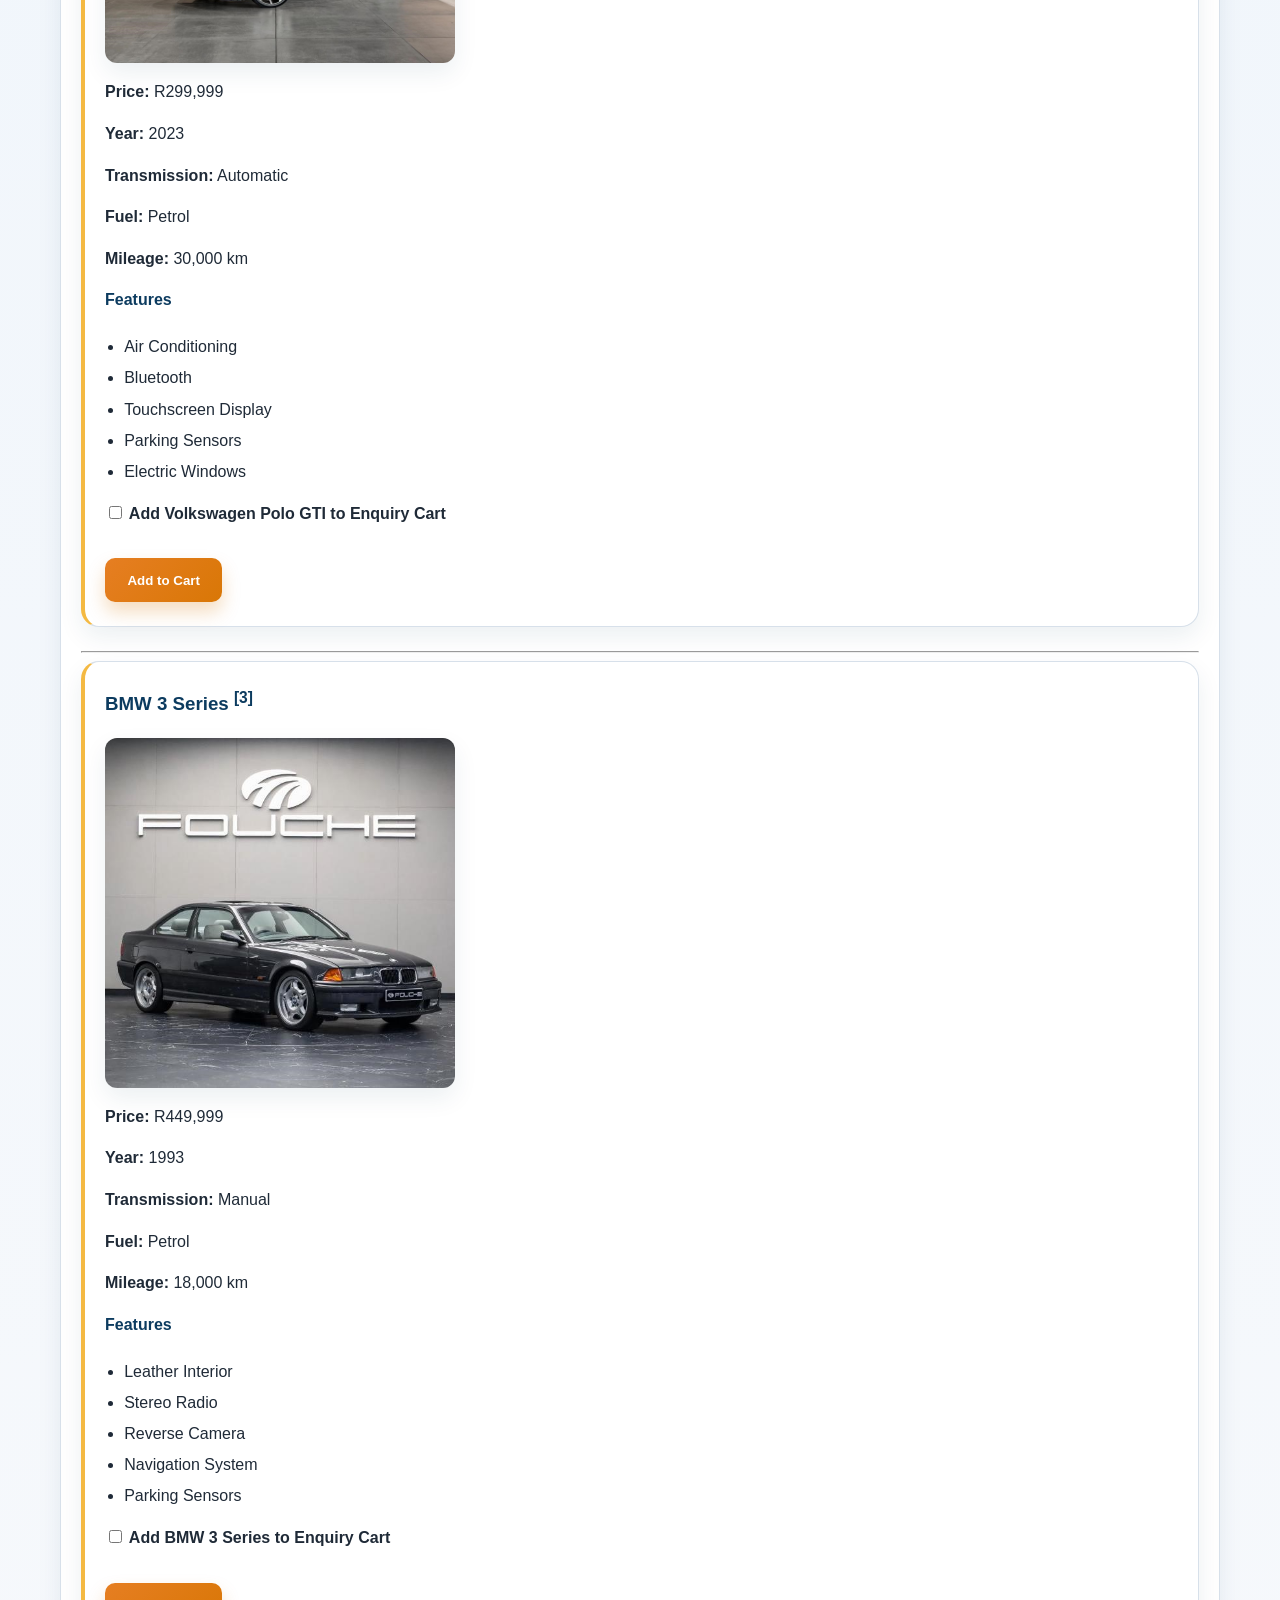
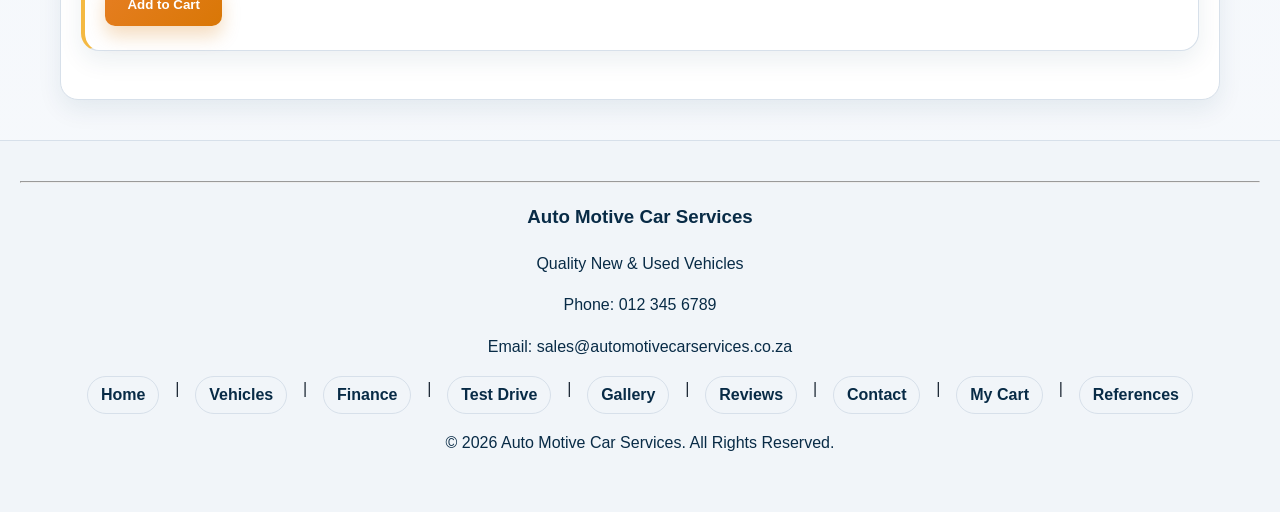
<file: AutoMotor Car Services/vehicles.html>
<!DOCTYPE html>
<html lang="en">

<head>
    <meta charset="UTF-8">
    <meta name="viewport" content="width=device-width, initial-scale=1.0">
    <title>Vehicles for Sale | AUTO MOTIVE</title>
    <link rel="stylesheet" href="styles.css">
</head>

<body>

    <header>
        <h1>AUTO MOTIVE CAR SERVICES</h1>
        <p>New & Used Vehicles</p>

        <nav>
            <a href="index.html">Home</a> |
            <a href="vehicles.html">Vehicles for Sale</a> |
            <a href="finance.html">Finance</a> |
            <a href="test-drive.html">Book a Test Drive</a> |
            <a href="gallery.html">Gallery</a> |
            <a href="reviews.html">Customer Reviews</a> |
            <a href="contact.html">Contact Us</a> |
            <a href="cart.html">My Cart</a>
        </nav>

        <hr>
    </header>

    <main>

        <section id="vehicles">

            <h2>Vehicles for Sale</h2>

            <p>
                Browse our available new and used vehicles.
            </p>

            <!-- VEHICLE 1 -->

            <article id="vehicle1">

                <h3>Toyota Corolla <sup><a href="references.html#vehicle-sources">[1]</a></sup></h3>

                <img src="toyota corolla.jpg"
                     alt="Toyota Corolla"
                     width="350">

                <p><strong>Price:</strong> R249,999</p>
                <p><strong>Year:</strong> 2024</p>
                <p><strong>Transmission:</strong> Automatic</p>
                <p><strong>Fuel:</strong> Petrol</p>
                <p><strong>Mileage:</strong> 25,000 km</p>

                <h4>Features</h4>

                <ul>
                    <li>Air Conditioning</li>
                    <li>Bluetooth</li>
                    <li>Reverse Camera</li>
                    <li>Electric Windows</li>
                    <li>Central Locking</li>
                </ul>

                <form action="cart.html">

                    <label>
                        <input type="checkbox"
                               name="vehicle"
                               value="Toyota Corolla">
                        Add Toyota Corolla to Enquiry Cart
                    </label>

                    <br><br>

                    <input type="submit"
                           value="Add to Cart">

                </form>

            </article>

            <hr>

            <!-- VEHICLE 2 -->

            <article id="vehicle2">

                <h3>Volkswagen Polo GTI <sup><a href="references.html#vehicle-sources">[2]</a></sup></h3>

                <img src="POLO GTI.jpg"
                     alt="Volkswagen Polo GTI"
                     width="350">

                <p><strong>Price:</strong> R299,999</p>
                <p><strong>Year:</strong> 2023</p>
                <p><strong>Transmission:</strong> Automatic</p>
                <p><strong>Fuel:</strong> Petrol</p>
                <p><strong>Mileage:</strong> 30,000 km</p>

                <h4>Features</h4>

                <ul>
                    <li>Air Conditioning</li>
                    <li>Bluetooth</li>
                    <li>Touchscreen Display</li>
                    <li>Parking Sensors</li>
                    <li>Electric Windows</li>
                </ul>

                <form action="cart.html">

                    <label>
                        <input type="checkbox"
                               name="vehicle"
                               value="Volkswagen Polo GTI">
                        Add Volkswagen Polo GTI to Enquiry Cart
                    </label>

                    <br><br>

                    <input type="submit"
                           value="Add to Cart">

                </form>

            </article>

            <hr>

            <!-- VEHICLE 3 -->

            <article id="vehicle3">

                <h3>BMW 3 Series <sup><a href="references.html#vehicle-sources">[3]</a></sup></h3>

                <img src="M3 BMW.jpg"
                     alt="BMW 3 Series"
                     width="350">

                <p><strong>Price:</strong> R449,999</p>
                <p><strong>Year:</strong> 1993</p>
                <p><strong>Transmission:</strong> Manual</p>
                <p><strong>Fuel:</strong> Petrol</p>
                <p><strong>Mileage:</strong> 18,000 km</p>

                <h4>Features</h4>

                <ul>
                    <li>Leather Interior</li>
                    <li>Stereo Radio</li>
                    <li>Reverse Camera</li>
                    <li>Navigation System</li>
                    <li>Parking Sensors</li>
                </ul>

                <form action="cart.html">

                    <label>
                        <input type="checkbox"
                               name="vehicle"
                               value="BMW 3 Series">
                        Add BMW 3 Series to Enquiry Cart
                    </label>

                    <br><br>

                    <input type="submit"
                           value="Add to Cart">

                </form>

            </article>

        </section>

    </main>

    <footer>

        <hr>

        <h3>Auto Motive Car Services</h3>

        <p>
            Quality New & Used Vehicles
        </p>

        <p>
            Phone: 012 345 6789
        </p>

        <p>
            Email: sales@automotivecarservices.co.za
        </p>

        <nav>
            <a href="index.html">Home</a> |
            <a href="vehicles.html">Vehicles</a> |
            <a href="finance.html">Finance</a> |
            <a href="test-drive.html">Test Drive</a> |
            <a href="gallery.html">Gallery</a> |
            <a href="reviews.html">Reviews</a> |
            <a href="contact.html">Contact</a>
            | <a href="cart.html">My Cart</a> |
            <a href="references.html">References</a>
        </nav>

        <p>
            &copy; 2026 Auto Motive Car Services. All Rights Reserved.
        </p>

    </footer>

</body>

</html>
</file>
<file: AutoMotor Car Services/styles.css>
:root {
    --bg-color: #f3f7fb;
    --panel-color: #ffffff;
    --primary-color: #0c3b5f;
    --primary-dark: #082b46;
    --secondary-color: #e67e22;
    --accent-color: #f4b942;
    --text-color: #1f2a37;
    --muted-color: #52606d;
    --border-color: #d7e0ea;
    --shadow-soft: 0 10px 24px rgba(12, 59, 95, 0.08);
    --radius-lg: 18px;
    --radius-md: 12px;
}

* {
    box-sizing: border-box;
}

html {
    scroll-behavior: smooth;
}

body {
    margin: 0;
    font-family: "Segoe UI", Tahoma, Geneva, Verdana, sans-serif;
    background: linear-gradient(180deg, #edf4fb 0%, #f7f9fc 100%);
    color: var(--text-color);
    line-height: 1.6;
}

img {
    max-width: 100%;
    display: block;
    height: auto;
}

a {
    color: var(--primary-color);
    text-decoration: none;
    transition: color 0.2s ease, background-color 0.2s ease;
}

a:hover,
a:focus {
    color: var(--secondary-color);
}

header {
    background: linear-gradient(135deg, var(--primary-dark) 0%, var(--primary-color) 100%);
    color: #fff;
    padding: 2rem 1.25rem 1.5rem;
    box-shadow: var(--shadow-soft);
}

header h1 {
    margin: 0 0 0.35rem;
    text-align: center;
    font-size: clamp(2rem, 3vw, 3rem);
    letter-spacing: 0.04em;
}

header p {
    margin: 0;
    text-align: center;
    font-size: 1.05rem;
    color: rgba(255, 255, 255, 0.85);
}

nav {
    margin-top: 1.5rem;
    display: flex;
    flex-wrap: wrap;
    justify-content: center;
    gap: 0.6rem 1rem;
    padding: 0.9rem 1rem;
    background: rgba(255, 255, 255, 0.08);
    border: 1px solid rgba(255, 255, 255, 0.1);
    border-radius: 999px;
    max-width: 1200px;
    margin-left: auto;
    margin-right: auto;
}

nav a {
    color: #fff;
    font-weight: 600;
    padding: 0.35rem 0.8rem;
    border-radius: 999px;
}

nav a:hover,
nav a:focus {
    background: rgba(255, 255, 255, 0.12);
    color: #fff;
}

main {
    max-width: 1200px;
    margin: 0 auto;
    padding: 2rem 1.25rem 1rem;
}

section,
article {
    background: var(--panel-color);
    border: 1px solid var(--border-color);
    border-radius: var(--radius-lg);
    padding: 1.5rem 1.25rem;
    margin-bottom: 1.5rem;
    box-shadow: var(--shadow-soft);
}

section h2,
section h3,
section h4,
article h3,
article h4 {
    color: var(--primary-color);
    margin-top: 0;
}

section p,
article p,
li,
label {
    color: var(--text-color);
}

table {
    width: 100%;
    border-collapse: collapse;
    border-spacing: 0;
    margin-top: 1rem;
    overflow: hidden;
    border-radius: var(--radius-md);
    background: #fff;
    border: 1px solid var(--border-color);
}

th,
td {
    padding: 0.9rem 1rem;
    border: 1px solid var(--border-color);
    text-align: left;
    vertical-align: top;
}

th {
    background: #edf5ff;
    color: var(--primary-dark);
    font-weight: 700;
}

tr:nth-child(even) td {
    background: #f9fbfe;
}

form {
    max-width: 700px;
}

label {
    display: inline-block;
    margin-bottom: 0.4rem;
    font-weight: 600;
}

input[type="text"],
input[type="email"],
input[type="tel"],
input[type="search"],
input[type="number"],
input[type="date"],
input[type="time"],
select,
textarea {
    width: 100%;
    max-width: 520px;
    padding: 0.8rem 0.9rem;
    border: 1px solid var(--border-color);
    border-radius: 10px;
    background: #fff;
    color: var(--text-color);
    font: inherit;
    transition: border-color 0.2s ease, box-shadow 0.2s ease;
}

input:focus,
select:focus,
textarea:focus {
    outline: none;
    border-color: var(--secondary-color);
    box-shadow: 0 0 0 3px rgba(230, 126, 34, 0.18);
}

textarea {
    min-height: 140px;
    resize: vertical;
}

input[type="submit"] {
    border: none;
    background: linear-gradient(135deg, var(--secondary-color) 0%, #d97706 100%);
    color: #fff;
    font-weight: 700;
    padding: 0.9rem 1.4rem;
    border-radius: 10px;
    cursor: pointer;
    transition: transform 0.2s ease, box-shadow 0.2s ease;
    box-shadow: 0 10px 18px rgba(217, 119, 6, 0.25);
}

input[type="submit"]:hover,
input[type="submit"]:focus {
    transform: translateY(-1px);
}

fieldset {
    border: 1px solid var(--border-color);
    border-radius: var(--radius-md);
    padding: 1rem;
    margin-bottom: 1rem;
}

legend {
    padding: 0 0.5rem;
    font-weight: 700;
    color: var(--primary-color);
}

ul {
    margin-top: 0.6rem;
    padding-left: 1.2rem;
}

li + li {
    margin-top: 0.35rem;
}

article {
    border-left: 4px solid var(--accent-color);
}

article img {
    border-radius: var(--radius-md);
    margin-bottom: 1rem;
    box-shadow: var(--shadow-soft);
}

iframe {
    width: 100%;
    max-width: 100%;
    border: 0;
    border-radius: var(--radius-md);
    min-height: 420px;
    box-shadow: var(--shadow-soft);
}

footer {
    background: #f1f5f9;
    border-top: 1px solid var(--border-color);
    padding: 2rem 1.25rem 2.5rem;
    text-align: center;
}

footer h3,
footer p,
footer nav a {
    color: var(--primary-dark);
}

footer nav {
    background: transparent;
    border: none;
    box-shadow: none;
    margin-top: 0.5rem;
    padding: 0;
}

footer nav a {
    background: transparent;
    border: 1px solid var(--border-color);
    border-radius: 999px;
}

@media (max-width: 768px) {
    header {
        padding-top: 1.5rem;
    }

    nav {
        border-radius: 20px;
        flex-direction: column;
        align-items: center;
    }

    main {
        padding: 1rem 0.8rem 0.5rem;
    }

    section,
    article {
        padding: 1.1rem 1rem;
    }

    th,
    td {
        padding: 0.7rem 0.8rem;
        font-size: 0.94rem;
    }

    table {
        display: block;
        overflow-x: auto;
        white-space: nowrap;
    }
}
</file>
